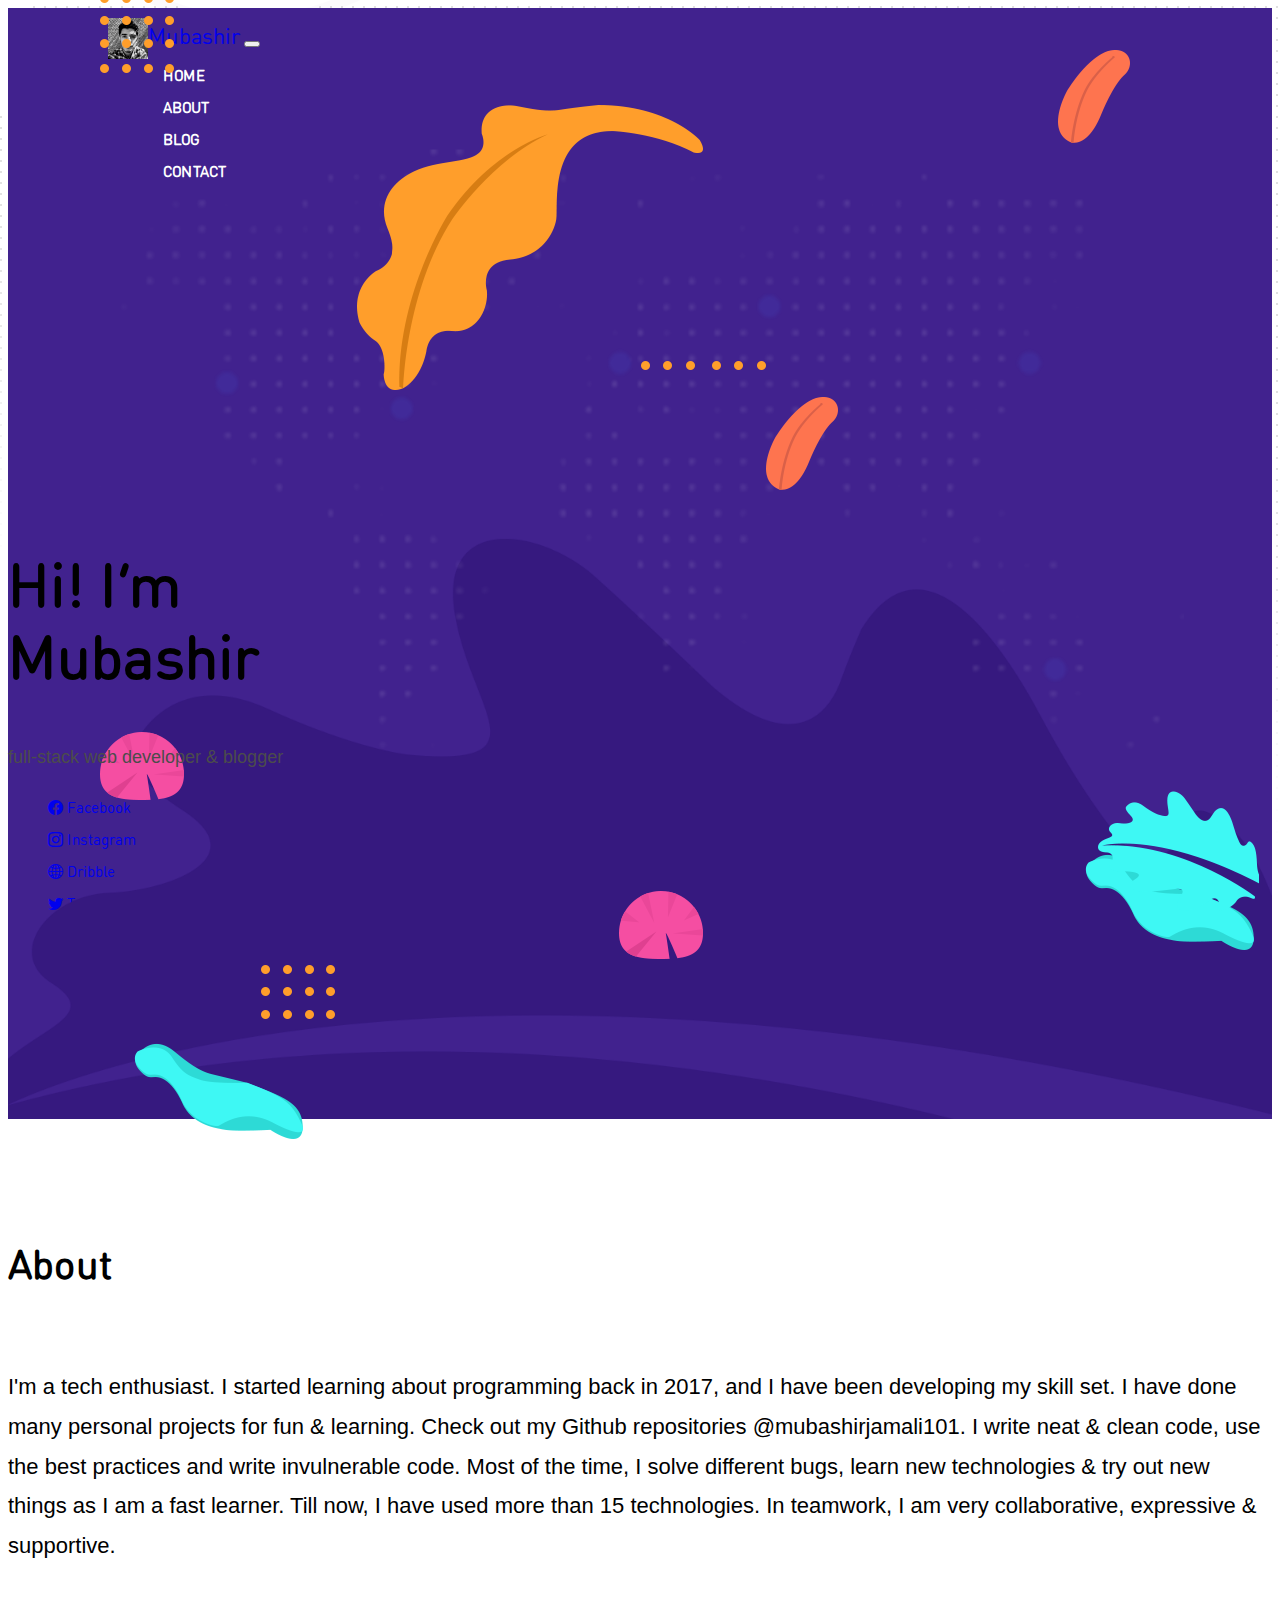
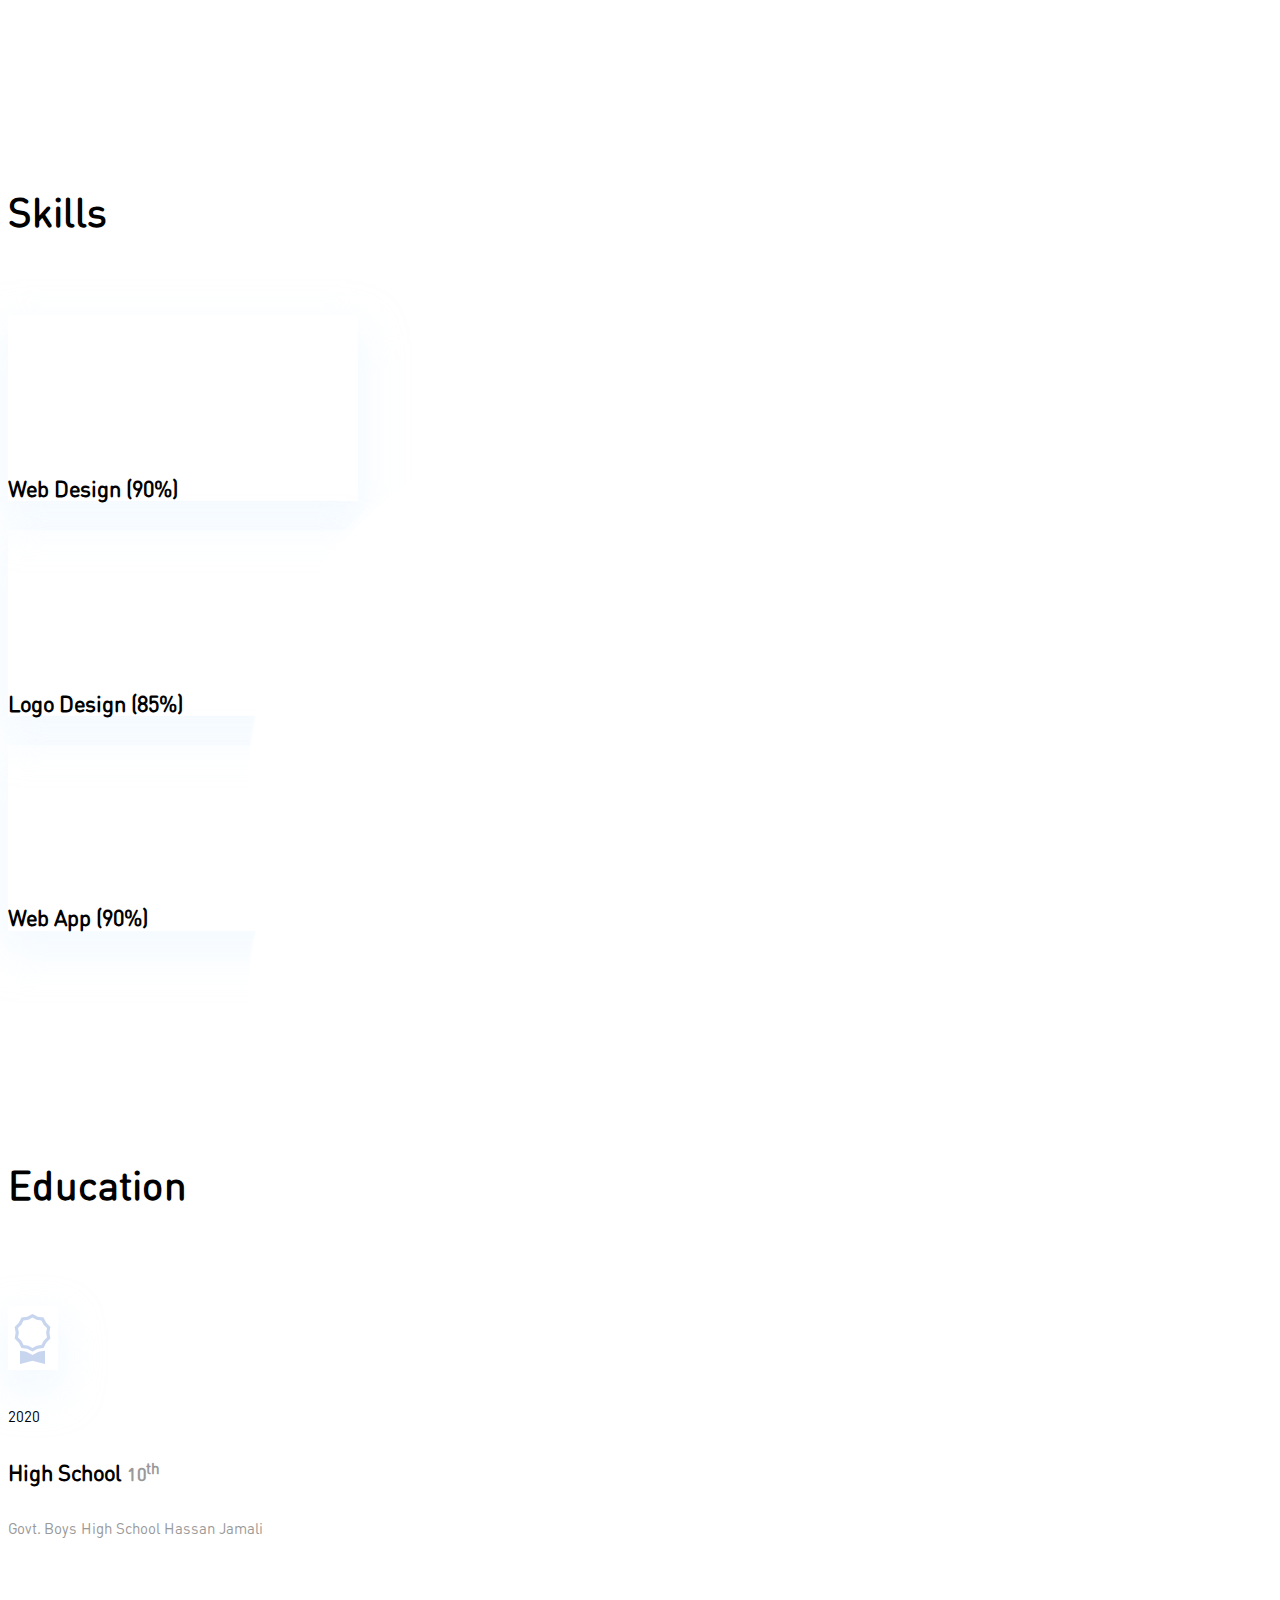
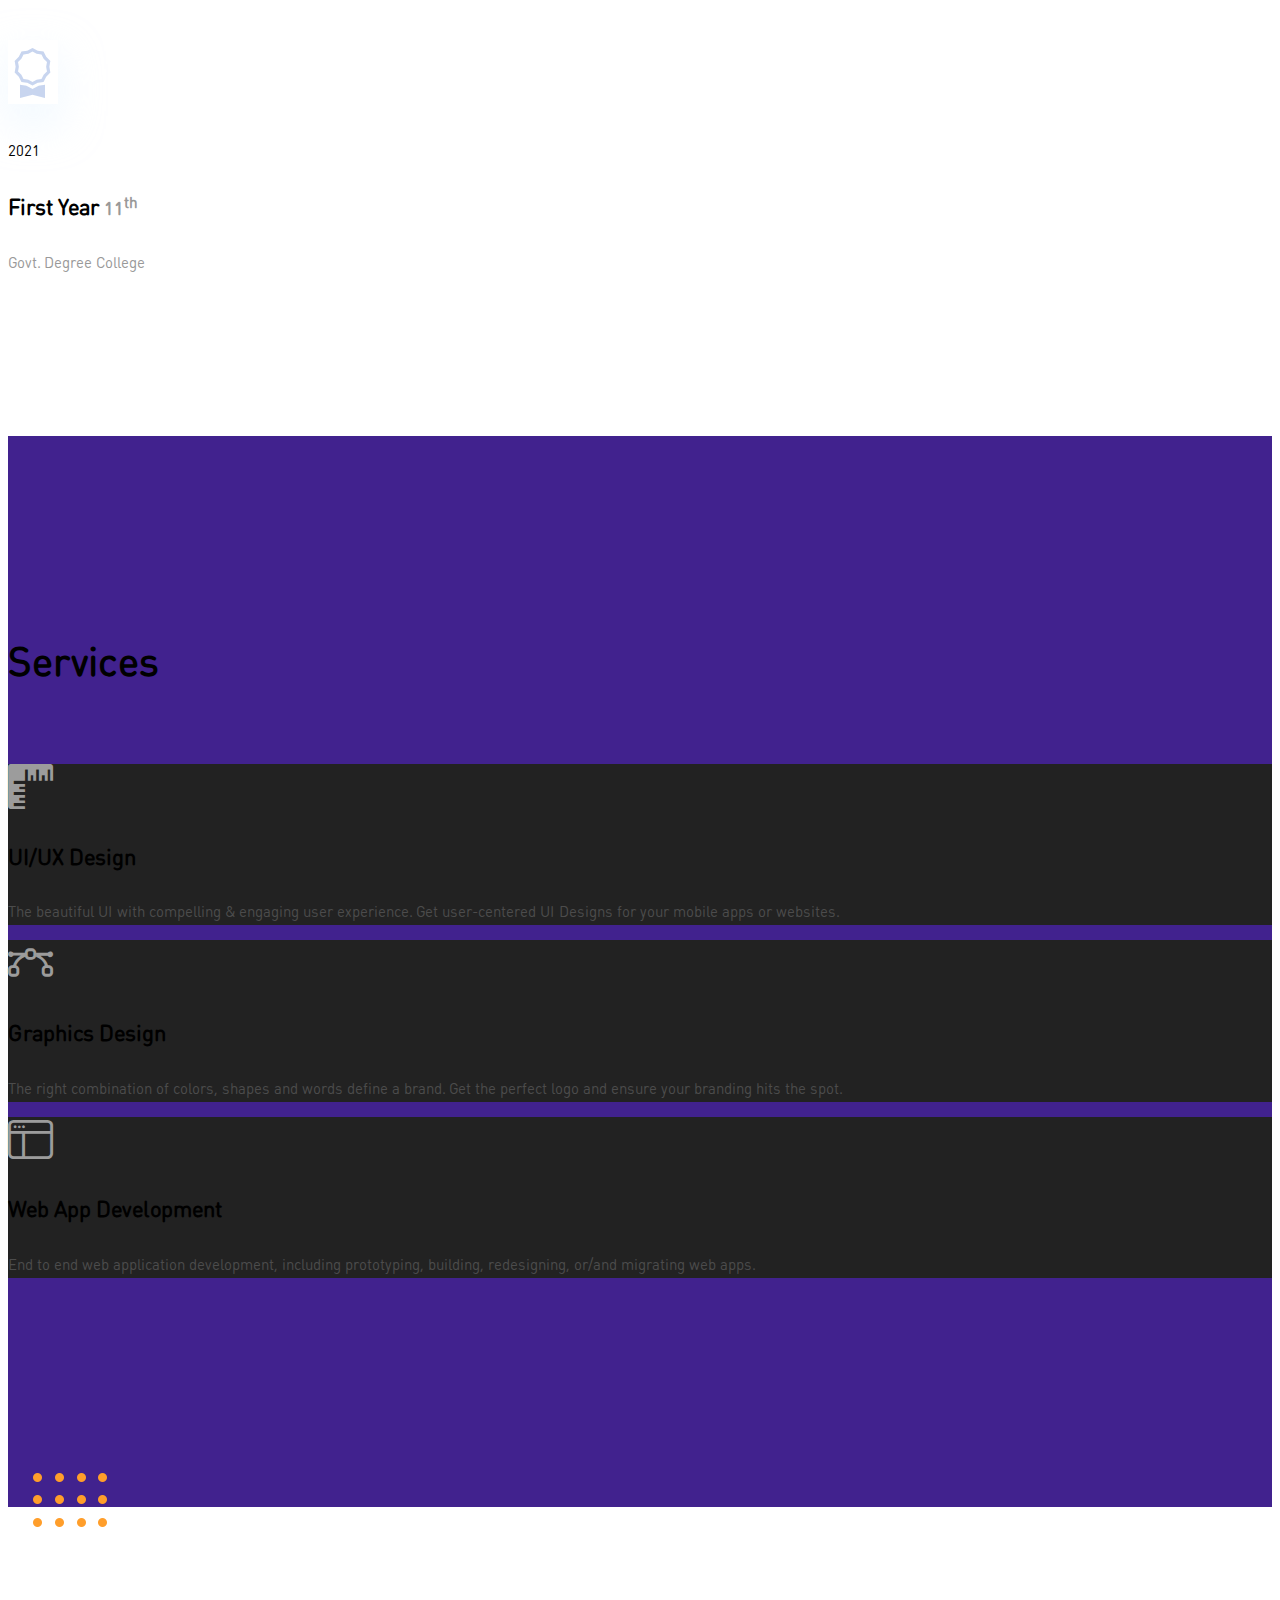
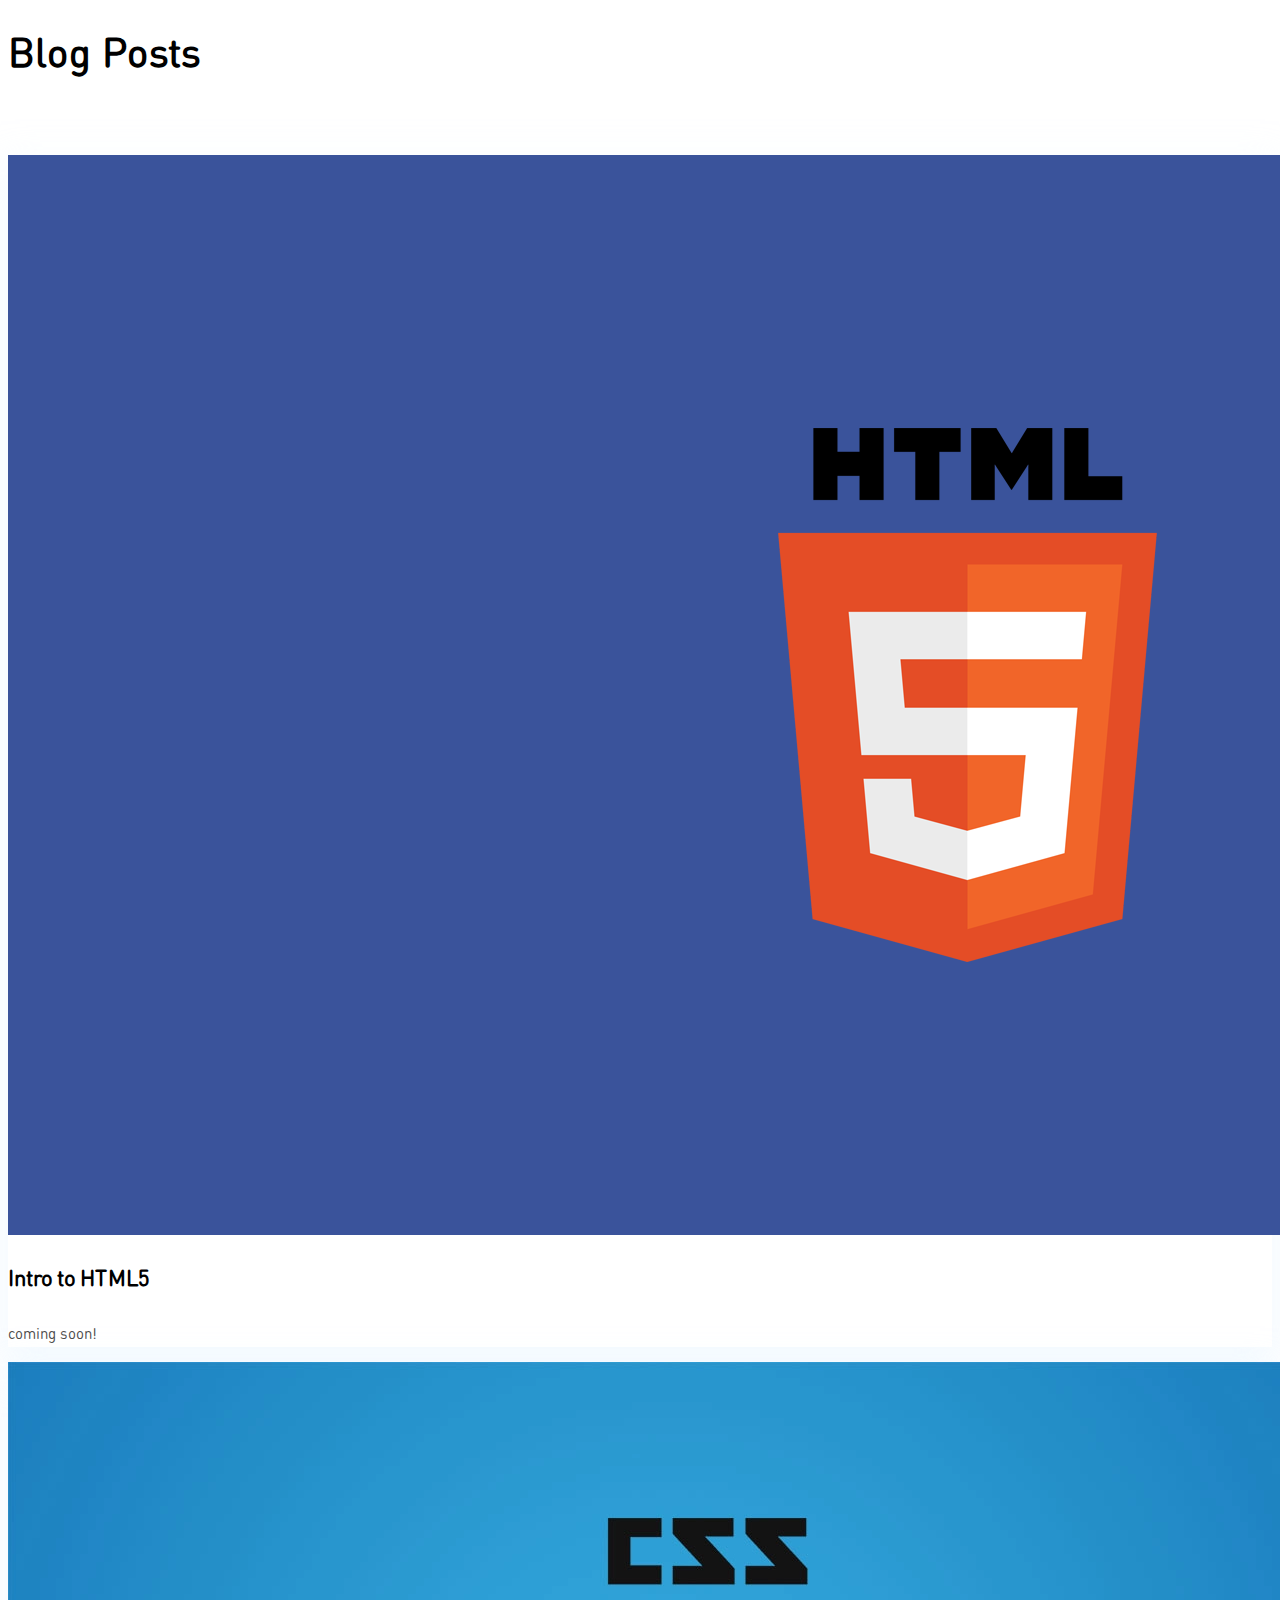
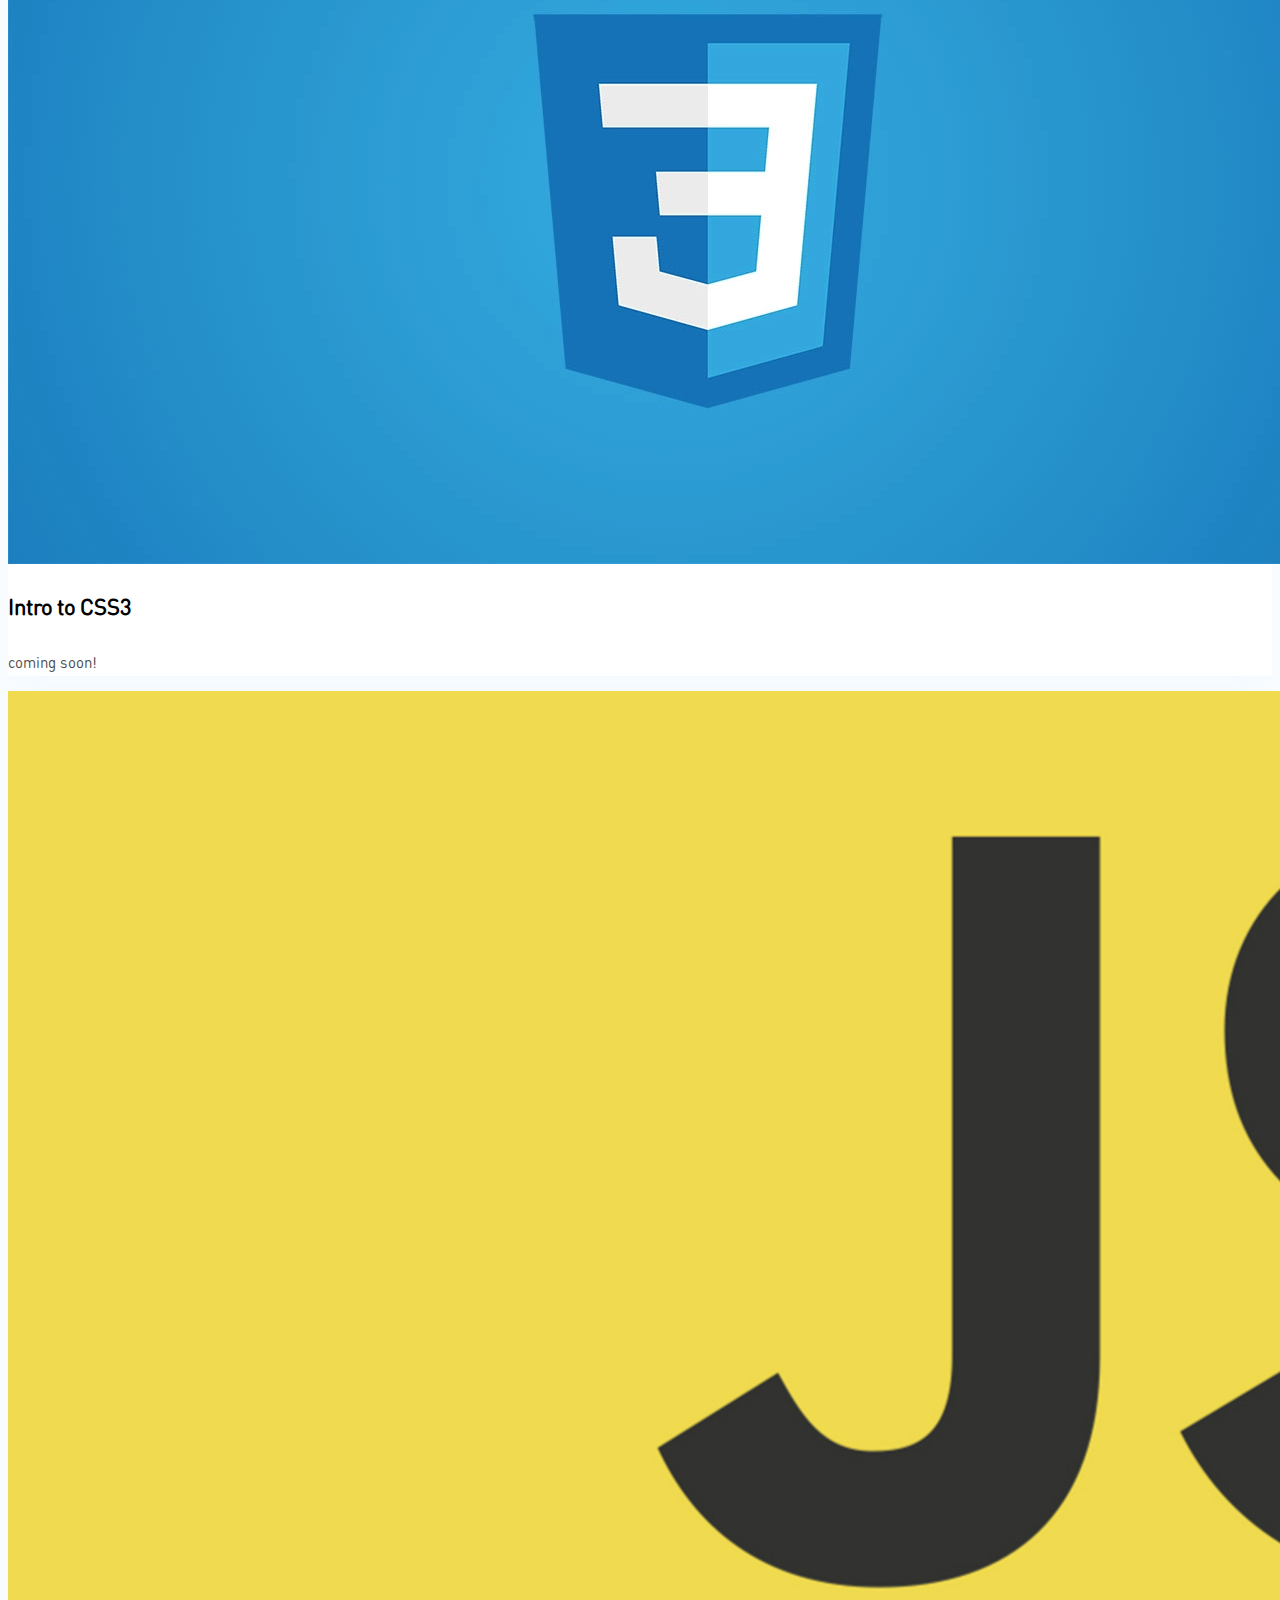
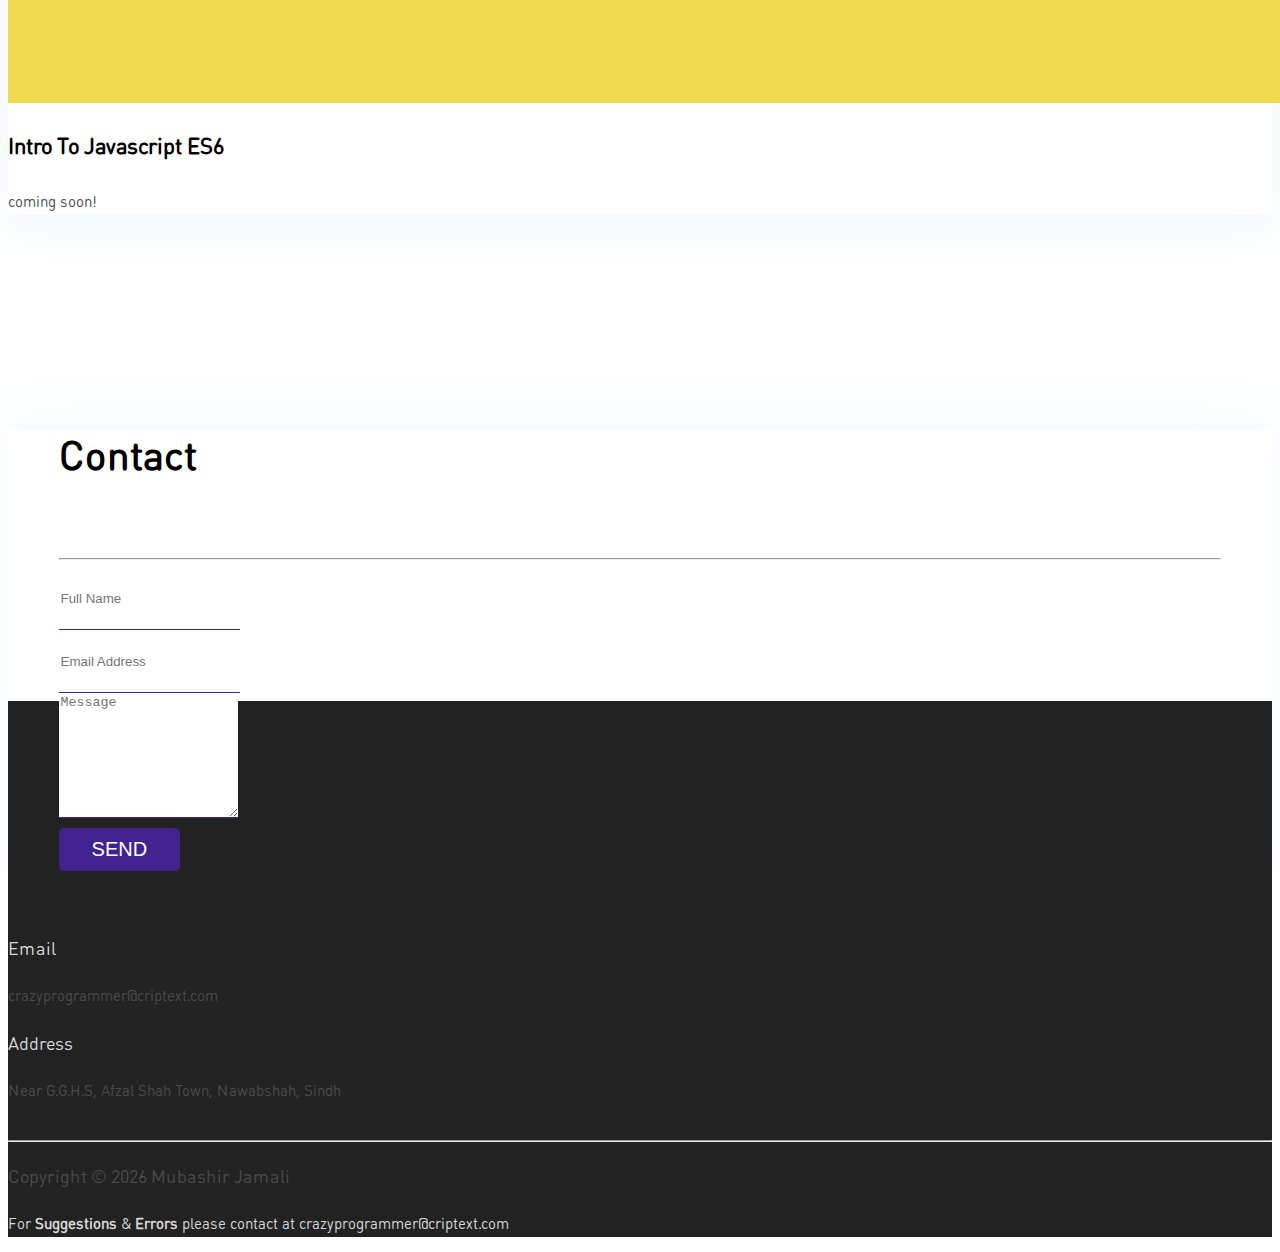
<file: index.html>
<!DOCTYPE html>
<html lang="en">

<head>
    <meta charset="utf-8" />
    <title>Mubashir | Home</title>

    <!-- mobile responsive meta -->
    <meta charset="utf-8" />
    <meta name="viewport" content="width=device-width, initial-scale=1" />
    <meta name="Description" content="
        Hi, I'm Mubashir a blogger, Full-Stack web developer and a tech enthusiast. Welcome to my website, where you can contact me, know about me or read my blogs. I write technical blogs, tutorials about web development.
        " />
    <meta name="Keywords"
        content="html, css, javascript, nodejs, expressjs, reactjs, angular, angularjs, vue, vuejs, python, tutorials, lesson, learn, beginner, tech, blogger, author, mubashir jamali, mubashir jamali official, @mubashirjamali6," />
    <meta property="og:title" content="Hi, I'm Mubashir a blogger, Full-Stack web developer and a tech enthusiast. Welcome to my website,
            where you can contact me, know about me or read my blogs. I write technical blogs, tutorials about web
            development." />
    <meta property="og:description" content="Hi, I'm Mubashir a blogger, Full-Stack web developer and a tech enthusiast. Welcome to my website,
            where you can contact me, know about me or read my blogs. I write technical blogs, tutorials about web
            development." />

    <!-- Bootstrap -->
    <link rel="stylesheet" href="https://cdn.jsdelivr.net/npm/bootstrap@4.6.0/dist/css/bootstrap.min.css"
        integrity="sha384-B0vP5xmATw1+K9KRQjQERJvTumQW0nPEzvF6L/Z6nronJ3oUOFUFpCjEUQouq2+l" crossorigin="anonymous" />
    <!-- bootstrap-icon -->
    <link rel="stylesheet" href="https://cdn.jsdelivr.net/npm/bootstrap-icons@1.4.1/font/bootstrap-icons.css" />

    <!-- Main Stylesheet -->
    <link href="./assets/css/style.css" rel="stylesheet" />

    <!--Favicon-->
    <link rel="icon" type="image/webp" href="./assets/images/pic3.min.webp" />

    <!-- Google Analytics-->
    <!-- Global site tag (gtag.js) - Google Analytics -->
    <script async src="https://www.googletagmanager.com/gtag/js?id=G-34YFVQKG5K"></script>
    <script>
        window.dataLayer = window.dataLayer || [];

        function gtag() {
            dataLayer.push(arguments);
        }
        gtag('js', new Date());

        gtag('config', 'G-34YFVQKG5K');
    </script>

    <!-- Google AdSense -->
    <script data-ad-client="ca-pub-6629027759615848" async
        src="https://pagead2.googlesyndication.com/pagead/js/adsbygoogle.js"></script>
</head>

<body id="home">
    <header class="navigation fixed-top">
        <nav class="navbar navbar-expand-lg navbar-dark">
            <a class="navbar-brand font-tertiary h4" href="index.html"><img src="./assets/images/pic3.min.webp"
                    class="rounded-circle mr-2 mb-2" alt="Myself" width="40px" />Mubashir</a>
            <button class="navbar-toggler" type="button" data-toggle="collapse" data-target="#navigation"
                aria-controls="navigation" aria-expanded="false" aria-label="Toggle navigation">
                <i class="navbar-toggler-icon"></i>
            </button>

            <div class="collapse navbar-collapse text-center" id="navigation">
                <ul class="navbar-nav ml-auto">
                    <li class="nav-item active">
                        <a class="nav-link" href="./">Home</a>
                    </li>
                    <li class="nav-item active">
                        <a class="nav-link" href="#about">About</a>
                    </li>
                    <li class="nav-item active">
                        <a class="nav-link" href="./blog.html">Blog</a>
                    </li>
                    <li class="nav-item active">
                        <a class="nav-link" href="#contact">Contact</a>
                    </li>
                </ul>
            </div>
        </nav>
    </header>

    <!-- hero area -->
    <section class="hero-area bg-primary" id="parallax">
        <div class="container" style="z-index: 1 !important; position: relative">
            <div class="row">
                <div class="col-lg-11 mx-auto mb-5">
                    <h2 class="text-white font-tertiary">
                        Hi! I’m <br />
                        Mubashir
                    </h2>
                    <p class="hero-line text-white">
                        full-stack web developer & blogger
                    </p>
                </div>
            </div>
        </div>
        <div class="layer-bg w-100">
            <img class="img-fluid" src="./assets/images/illustrations/leaf-bg.webp" alt="bg-shape" style="
                        height: 100%;
                        width: 100% !important;
                        z-index: -0.5 !important;
                        position: relative;
                    " />
        </div>
        <div class="layer" id="l2">
            <img src="./assets/images/illustrations/dots-cyan.png" alt="bg-shape" width="auto" height="auto" />
        </div>
        <div class="layer" id="l3">
            <img src="./assets/images/illustrations/leaf-orange.png" alt="bg-shape" width="auto" height="auto" />
        </div>
        <div class="layer" id="l4">
            <img src="./assets/images/illustrations/dots-orange.png" alt="bg-shape" width="auto" height="auto" />
        </div>
        <div class="layer" id="l5">
            <img src="./assets/images/illustrations/leaf-yellow.png" alt="bg-shape" width="auto" height="auto" />
        </div>
        <div class="layer" id="l6">
            <img src="./assets/images/illustrations/leaf-cyan.png" alt="bg-shape" width="auto" height="auto" />
        </div>
        <div class="layer" id="l7">
            <img src="./assets/images/illustrations/dots-group-orange.png" alt="bg-shape" width="auto" height="auto" />
        </div>
        <div class="layer" id="l8">
            <img src="./assets/images/illustrations/leaf-pink-round.png" alt="bg-shape" />
        </div>
        <div class="layer" id="l9">
            <img src="./assets/images/illustrations/leaf-cyan-2.png" alt="bg-shape" />
        </div>
        <!-- social icon -->
        <ul class="list-unstyled ml-5 mt-3 position-relative zindex-1">
            <li class="mb-3">
                <a class="text-white" href="https://www.facebook.com/mubashir.j.official/" alt="facebook"><i
                        class="bi bi-facebook" alt="facebook icon"></i>
                    Facebook
                </a>
            </li>
            <li class="mb-3">
                <a class="text-white" href="https://www.instagram.com/mubashirjamali.official/" alt="instagram"><i
                        class="bi bi-instagram" alt="instagram icon"></i>
                    Instagram
                </a>
            </li>
            <li class="mb-3">
                <a class="text-white" href="https://dribbble.com/mubashirjamali_official" alt="dribbble"><i
                        class="bi bi-globe2" alt="dribbble icon"></i>
                    Dribble
                </a>
            </li>
            <li class="mb-3">
                <a class="text-white" href="https://twitter.com/MubashirJamali6" alt="twitter"><i class="bi bi-twitter"
                        alt="twitter icon"></i>
                    Twitter
                </a>
            </li>
        </ul>
        <!-- /social icon -->
    </section>
    <!-- /hero area -->

    <!-- about -->
    <section class="section" id="about">
        <div class="container">
            <div class="row">
                <div class="col-lg-10 mx-auto text-center">
                    <div class="col-lg-12 text-center">
                        <h3 class="section-title">About</h3>
                    </div>
                    <p class="font-secondary paragraph-lg text-dark sec-about">
                        I'm a tech enthusiast. I started learning about
                        programming back in 2017, and I have been developing
                        my skill set. I have done many personal projects for
                        fun & learning. Check out my Github repositories
                        @mubashirjamali101. I write neat & clean code, use
                        the best practices and write invulnerable code. Most
                        of the time, I solve different bugs, learn new
                        technologies & try out new things as I am a fast
                        learner. Till now, I have used more than 15
                        technologies. In teamwork, I am very collaborative,
                        expressive & supportive.
                    </p>
                    <!-- <a href="about.html" class="btn btn-transparent">know more</a> -->
                </div>
            </div>
        </div>
    </section>
    <!-- /about -->

    <!-- skills -->
    <section class="section">
        <div class="container">
            <div class="row">
                <div class="col-lg-12 text-center">
                    <h3 class="section-title">Skills</h3>
                </div>
                <div class="col-lg-3 col-sm-6 mb-4 mb-lg-0 mx-auto" style="max-width: 350px">
                    <div class="card shadow text-center">
                        <div class="position-relative rounded-top progress-wrapper" data-color="#fdb157">
                            <div class="wave" data-progress="90%"></div>
                        </div>
                        <div class="card-footer bg-white">
                            <h4 class="card-title">Web Design (90%)</h4>
                        </div>
                    </div>
                </div>
                <div class="col-lg-3 col-sm-6 mb-4 mb-lg-0 mx-auto" style="max-width: 350px">
                    <div class="card shadow text-center">
                        <div class="position-relative rounded-top progress-wrapper" data-color="#9473e6">
                            <div class="wave" data-progress="85%"></div>
                        </div>
                        <div class="card-footer bg-white">
                            <h4 class="card-title">Logo Design (85%)</h4>
                        </div>
                    </div>
                </div>
                <!-- <div class="col-lg-3 col-sm-6 mb-4 mb-lg-0 mx-auto" style="max-width: 400px;">
                        <div class="card shadow text-center">
                            <div
                                class="position-relative rounded-top progress-wrapper"
                                data-color="#bdecf6"
                            >
                                <div class="wave" data-progress="80%"></div>
                            </div>
                            <div class="card-footer bg-white">
                                <h4 class="card-title">VFX Editing (80%)</h4>
                            </div>
                        </div>
                    </div> -->
                <div class="col-lg-3 col-sm-6 mb-4 mb-lg-0 mx-auto" style="max-width: 350px">
                    <div class="card shadow text-center">
                        <div class="position-relative rounded-top progress-wrapper" data-color="#ffbcaa">
                            <div class="wave" data-progress="90%"></div>
                        </div>
                        <div class="card-footer bg-white">
                            <h4 class="card-title">Web App (90%)</h4>
                        </div>
                    </div>
                </div>
            </div>
        </div>
    </section>
    <!-- /skills -->

    <!-- education -->
    <section class="section position-relative">
        <div class="container">
            <div class="row">
                <div class="col-lg-12 text-center">
                    <h3 class="section-title">Education</h3>
                </div>
                <div class="col-lg-6 col-md-6 mb-80">
                    <div class="d-flex">
                        <div class="mr-lg-5 mr-3">
                            <i class="bi bi-award icon icon-light icon-bg bg-white shadow rounded-circle d-block"
                                style="font-size: 50px !important"></i>
                        </div>
                        <div>
                            <p class="text-dark mb-1">2020</p>
                            <h4>
                                High School
                                <small class="text-light">10<sup>th</sup></small>
                            </h4>
                            <p class="mb-0 text-light">
                                Govt. Boys High School Hassan Jamali
                            </p>
                        </div>
                    </div>
                </div>
                <div class="col-lg-6 col-md-6 mb-80">
                    <div class="d-flex">
                        <div class="mr-lg-5 mr-3">
                            <i class="bi bi-award icon icon-light icon-bg bg-white shadow rounded-circle d-block"
                                style="font-size: 50px !important"></i>
                        </div>
                        <div>
                            <p class="text-dark mb-1">2021</p>
                            <h4>
                                First Year
                                <small class="text-light">11<sup>th</sup></small>
                            </h4>
                            <p class="mb-0 text-light">
                                Govt. Degree College
                            </p>
                        </div>
                    </div>
                </div>
            </div>
        </div>
        <!-- bg image -->
        <img class="img-fluid edu-bg-image w-100" src="./assets/images/backgrounds/education-bg.webp" alt="bg-image" />
    </section>
    <!-- /education -->

    <!-- services were here -->

    <!-- About -->
    <section class="section bg-primary position-relative testimonial-bg-shapes">
        <div class="container">
            <div class="row">
                <!-- services -->
                <section class="section">
                    <div class="container">
                        <div class="row">
                            <div class="col-12 text-center">
                                <h3 class="section-title text-white">
                                    Services
                                </h3>
                            </div>
                            <div class="col-md-4 mb-4 mb-md-0">
                                <div class="card bg-dark">
                                    <div class="card-body text-center px-4 py-5">
                                        <i class="bi bi-rulers icon mb-5 d-inline-block text-white"></i>
                                        <h4 class="mb-4 text-white">
                                            UI/UX Design
                                        </h4>
                                        <p class="text-white">
                                            The beautiful UI with compelling
                                            & engaging user experience. Get
                                            user-centered UI Designs for
                                            your mobile apps or websites.
                                        </p>
                                    </div>
                                </div>
                            </div>
                            <div class="col-md-4 mb-4 mb-md-0">
                                <div class="card bg-dark">
                                    <div class="card-body text-center px-4 py-5">
                                        <i class="bi bi-bezier icon mb-5 d-inline-block text-white"></i>
                                        <h4 class="mb-4 text-white">
                                            Graphics Design
                                        </h4>
                                        <p class="text-white">
                                            The right combination of colors,
                                            shapes and words define a brand.
                                            Get the perfect logo and ensure
                                            your branding hits the spot.
                                        </p>
                                    </div>
                                </div>
                            </div>
                            <div class="col-md-4 mb-4 mb-md-0">
                                <div class="card bg-dark">
                                    <div class="card-body text-center px-4 py-5">
                                        <i class="bi bi-window-sidebar icon mb-5 d-inline-block text-white"></i>
                                        <h4 class="mb-4 text-white">
                                            Web App Development
                                        </h4>
                                        <p class="text-white">
                                            End to end web application
                                            development, including
                                            prototyping, building,
                                            redesigning, or/and migrating
                                            web apps.
                                        </p>
                                    </div>
                                </div>
                            </div>
                        </div>
                    </div>
                </section>
                <!-- /services -->
            </div>
        </div>
        <!-- bg shapes -->
        <img src="./assets/images/backgrounds/map.png" alt="map" class="img-fluid bg-map" />
        <img src="./assets/images/illustrations/dots-group-v.png" alt="bg-shape" class="img-fluid bg-shape-1" />
        <img src="./assets/images/illustrations/leaf-orange.png" alt="bg-shape" class="img-fluid bg-shape-2" />
        <img src="./assets/images/illustrations/dots-group-sm.png" alt="bg-shape" class="img-fluid bg-shape-3" />
        <img src="./assets/images/illustrations/leaf-pink-round.png" alt="bg-shape" class="img-fluid bg-shape-4" />
        <img src="./assets/images/illustrations/leaf-cyan.png" alt="bg-shape" class="img-fluid bg-shape-5" />
    </section>
    <!-- /about -->

    <!-- blog -->
    <section class="section" id="blog">
        <div class="container">
            <div class="row">
                <div class="col-12 text-center">
                    <h3 class="section-title">Blog Posts</h3>
                </div>
                <div class="col-lg-4 col-sm-6 mb-4 mb-lg-0 mx-auto">
                    <article class="card shadow">
                        <img class="rounded card-img-top" src="./assets/images/blog/thumbnail/html5.webp"
                            alt="post-thumb" />
                        <div class="card-body">
                            <h4 class="card-title">
                                <a class="text-dark" href="#coming_soon">Intro to HTML5</a>
                            </h4>
                            <p class="cars-text">coming soon!</p>
                            <!-- <a
                                    href="blog-single.html"
                                    class="btn btn-xs btn-primary"
                                    >Read More</a
                                > -->
                        </div>
                    </article>
                </div>
                <div class="col-lg-4 col-sm-6 mb-4 mb-lg-0 mx-auto">
                    <article class="card shadow">
                        <img class="rounded card-img-top" src="./assets/images/blog/thumbnail/css3.webp"
                            alt="post-thumb" />
                        <div class="card-body">
                            <h4 class="card-title">
                                <a class="text-dark" href="#coming_soon">
                                    Intro to CSS3</a>
                            </h4>
                            <p class="cars-text">coming soon!</p>
                            <!-- <a
                                    href="blog-single.html"
                                    class="btn btn-xs btn-primary"
                                    >Read More</a
                                > -->
                        </div>
                    </article>
                </div>
                <div class="col-lg-4 col-sm-6 mb-4 mb-lg-0 mx-auto">
                    <article class="card shadow">
                        <img class="rounded card-img-top" src="./assets/images/blog/thumbnail/javascript.webp"
                            alt="post-thumb" />
                        <div class="card-body">
                            <h4 class="card-title">
                                <a class="text-dark" href="#coming_soon">Intro To Javascript ES6</a>
                            </h4>
                            <p class="cars-text">coming soon!</p>
                            <!-- <a
                                    href="blog-single.html"
                                    class="btn btn-xs btn-primary"
                                    >Read More</a
                                > -->
                        </div>
                    </article>
                </div>
            </div>
        </div>
    </section>
    <!-- /blog -->

    <!-- contact -->
    <section class="section section-on-footer" data-background="./assets/images/backgrounds/bg-dots.png" id="contact">
        <div class="container">
            <div class="row">
                <div class="col-lg-8 mx-auto p-0">
                    <div class="bg-white rounded text-center p-4 shadow-down" style="
                                padding-right: 4% !important;
                                padding-left: 4% !important;
                            ">
                        <div class="col-12 text-center">
                            <h3 class="section-title mb-3">Contact</h3>
                            <hr class="mt-0 mb-5" />
                        </div>
                        <form class="gform row" style="display: block" method="POST"
                            data-email="mubashirjamali09@gmail.com"
                            action="https://script.google.com/macros/s/AKfycbznTjtLeDA8Jo3rFMTxgJ3k3Se4ln3QMJRZsIIMhelURUzOWkw/exec"
                            id="form">
                            <div class="col-md-6">
                                <input type="text" id="name" name="name" placeholder="Full Name"
                                    class="form-control border-bottom bg-light line-primary pl-3 mb-4" />
                            </div>
                            <div class="col-md-6">
                                <input type="email" id="email" name="email" placeholder="Email Address"
                                    class="form-control border-bottom bg-light line-primary pl-3 mb-4" />
                            </div>
                            <div class="col-12">
                                <textarea name="message" id="message"
                                    class="form-control border-bottom bg-light line-primary p-3 mb-4"
                                    placeholder="Message"></textarea>
                            </div>
                            <div class="col-lg-12 col-12 mx-auto">
                                <button class="btn btn-primary" type="submit">
                                    SEND
                                </button>
                            </div>
                            <span class="email-invalid" style="display: none">
                                Must be a valid email address</span>
                        </form>
                        <div style="display: none" id="success-msg">
                            <div class="col-12 mt-5">
                                <p class="text-dark h5 text-center">
                                    Message Sent!
                                </p>
                            </div>
                        </div>
                    </div>
                </div>
            </div>
        </div>
    </section>
    <!-- /contact -->

    <!-- footer -->
    <footer class="bg-dark footer-section">
        <div class="section" style="padding-top: 1%; padding-bottom: 1%">
            <div class="container">
                <div class="row">
                    <div class="col-md-6">
                        <p class="text-dark-light h5">Email</p>
                        <p class="text-white fw-lighter">
                            crazyprogrammer@criptext.com
                        </p>
                    </div>
                    <div class="col-md-6">
                        <p class="text-dark-light h5">Address</p>
                        <p class="text-white fw-lighter">
                            Near G.G.H.S, Afzal Shah Town, Nawabshah, Sindh
                        </p>
                    </div>
                </div>
            </div>
        </div>
        <hr>
        <div class="text-center pt-5 pb-3">
            <p class="mb-0 text-white h5">
                Copyright ©
                <span id="year" class="text-white"></span>
                Mubashir Jamali
            </p>
            <p class="text-dark-light fw-light">
                For <strong class="text-white">Suggestions </strong> &
                <strong class="text-white">Errors</strong> please contact at
                crazyprogrammer@criptext.com
            </p>
        </div>
    </footer>
    <!-- /footer -->

    <!-- jQuery -->
    <script src="https://code.jquery.com/jquery-3.5.1.slim.min.js"
        integrity="sha384-DfXdz2htPH0lsSSs5nCTpuj/zy4C+OGpamoFVy38MVBnE+IbbVYUew+OrCXaRkfj" crossorigin="anonymous">
    </script>
    <!-- Bootstrap JS -->
    <script src="https://cdn.jsdelivr.net/npm/bootstrap@4.6.0/dist/js/bootstrap.min.js"
        integrity="sha384-+YQ4JLhjyBLPDQt//I+STsc9iw4uQqACwlvpslubQzn4u2UU2UFM80nGisd026JF" crossorigin="anonymous">
    </script>
    <!-- form scripts -->
    <script src="./assets/js/form.js"></script>

    <!-- Main Script -->
    <script src="./assets/js/script.js"></script>
    <script>
        var CurrentYear = new Date().getFullYear();
        var yearLabel = (document.getElementById(
            "year"
        ).innerText = CurrentYear);
    </script>
</body>

</html>
</file>
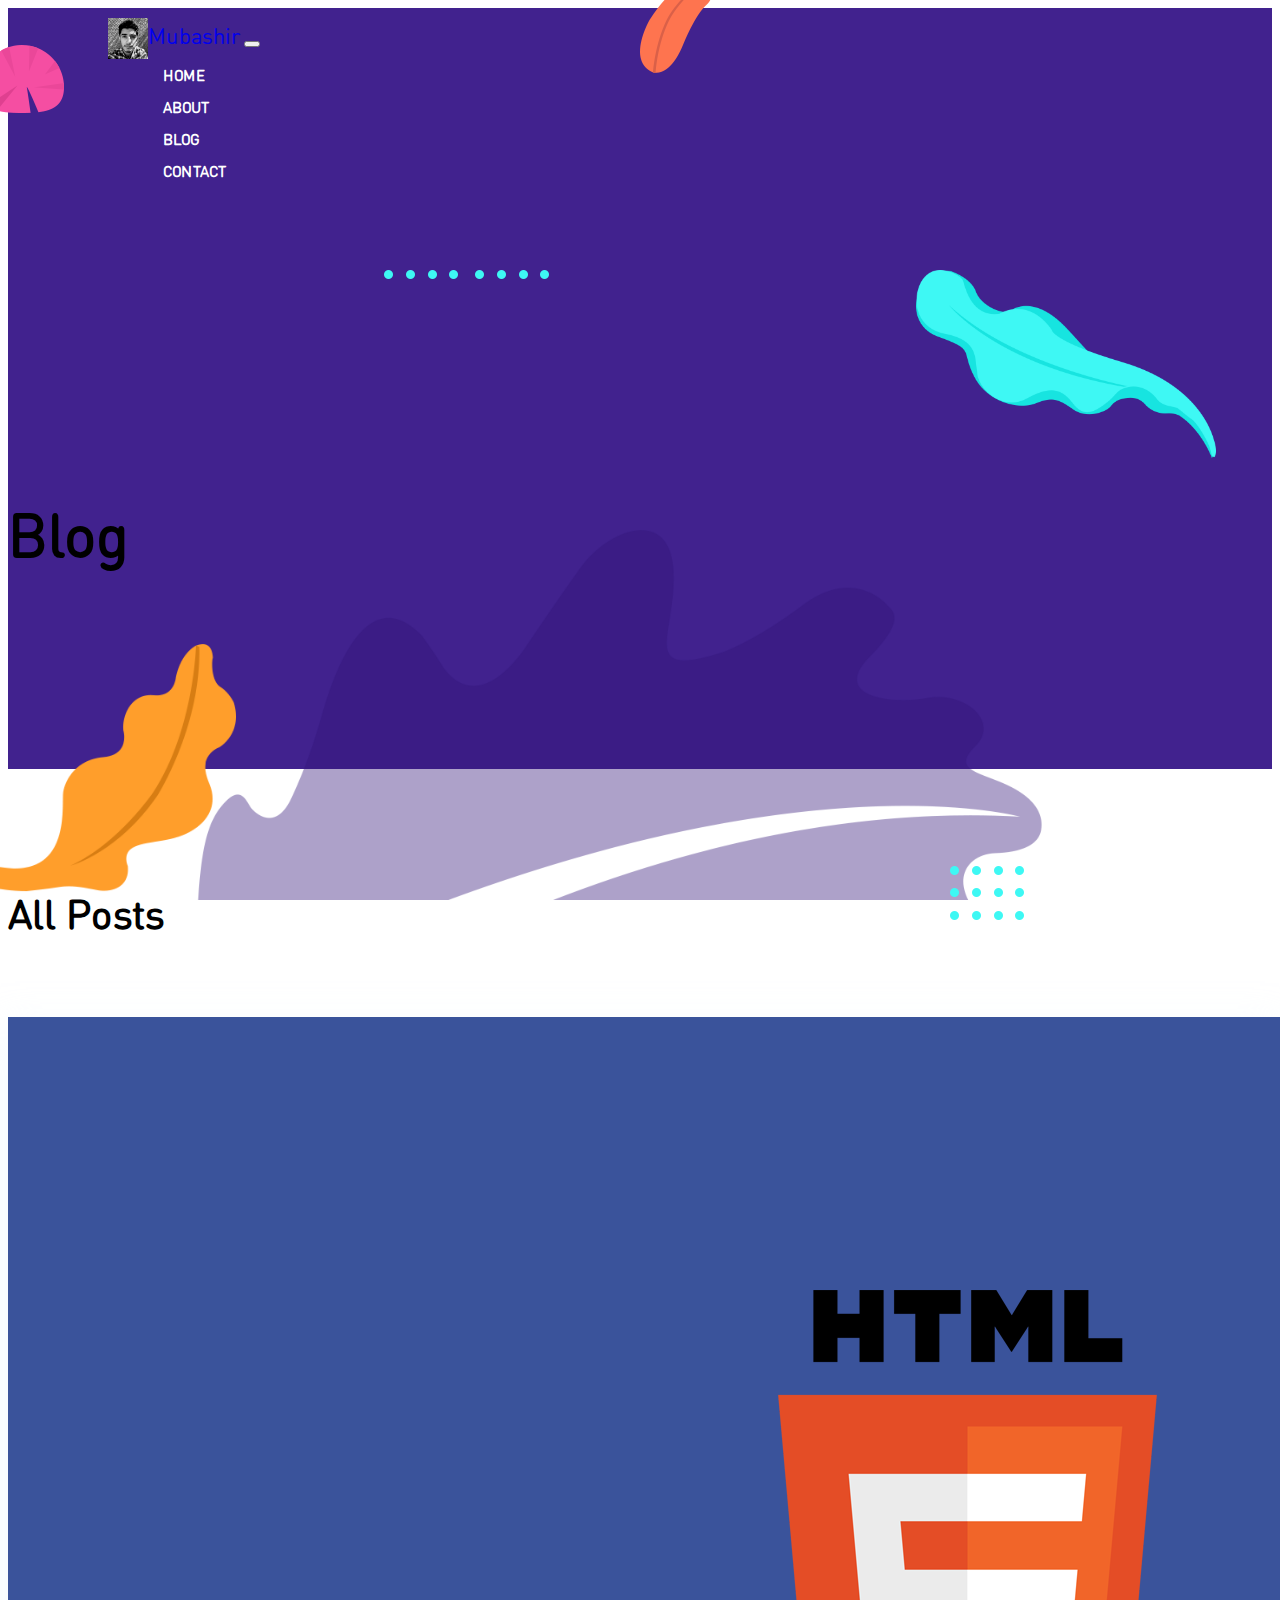
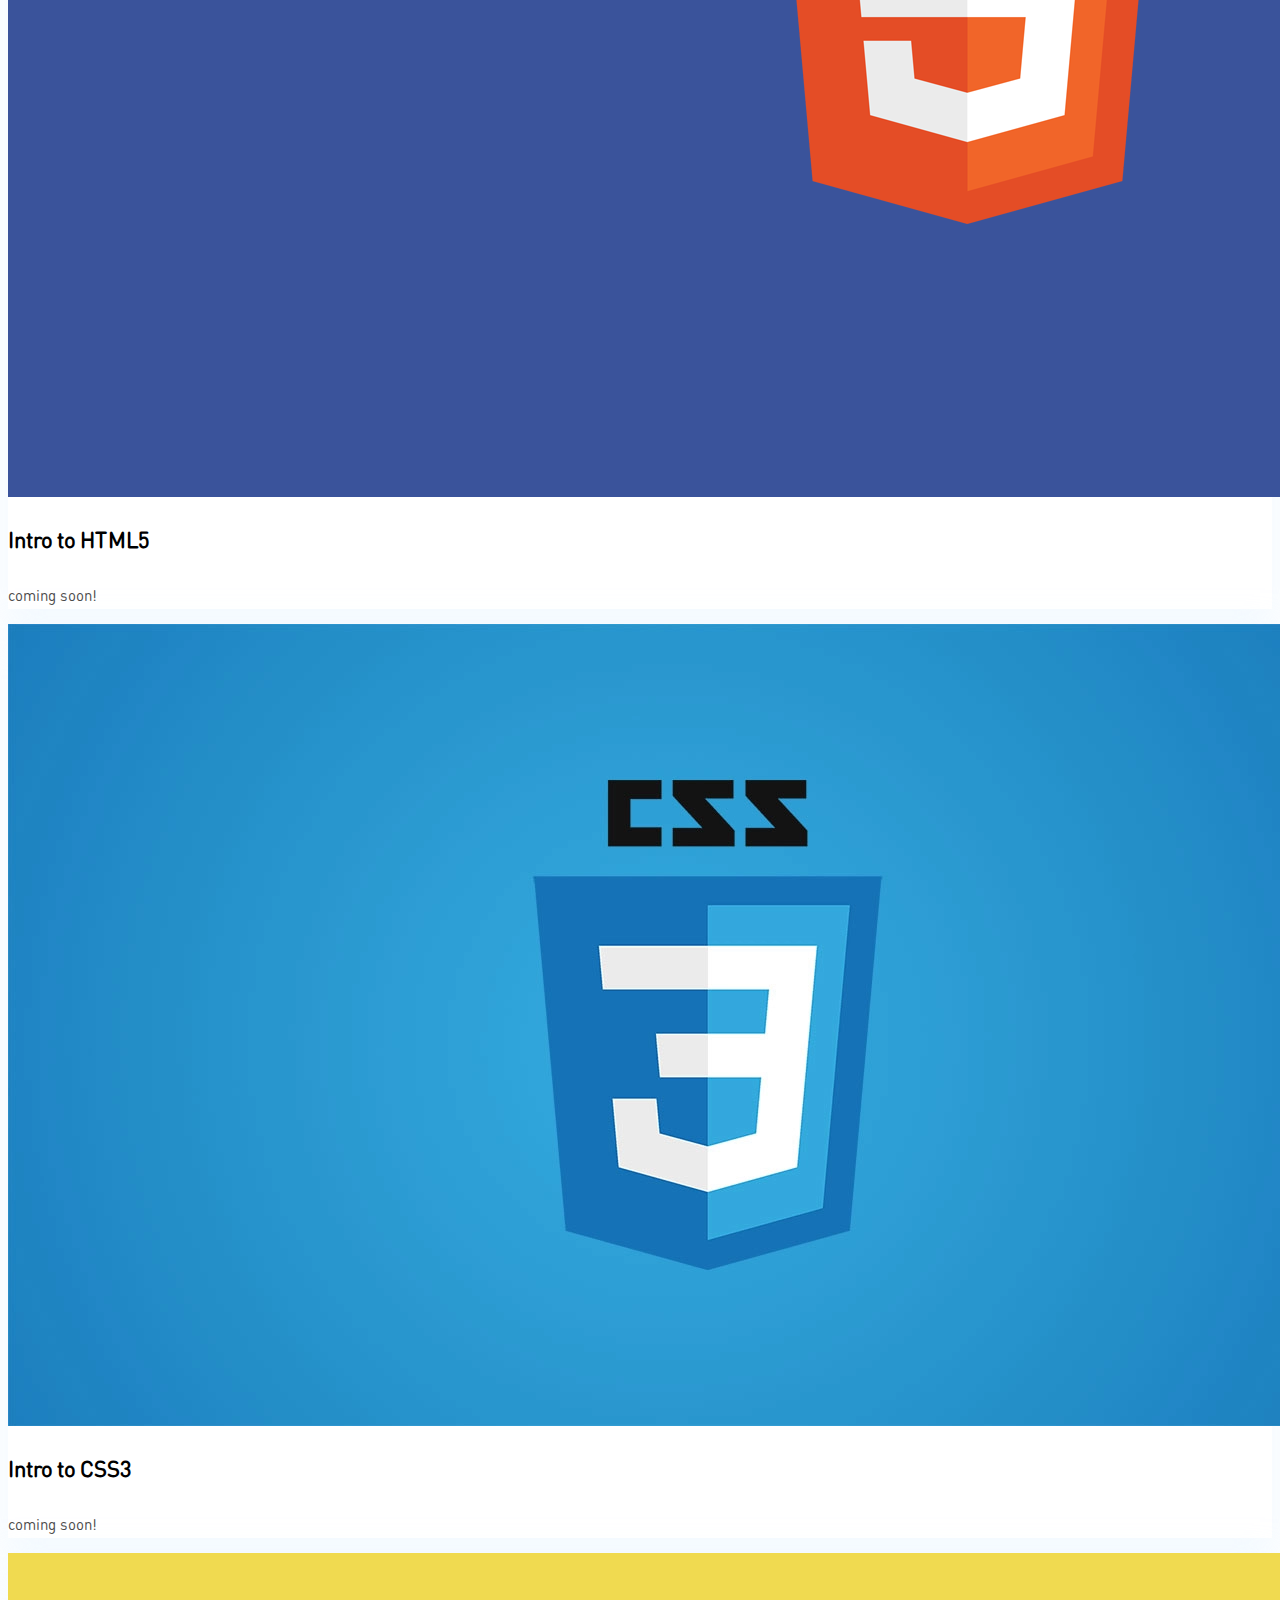
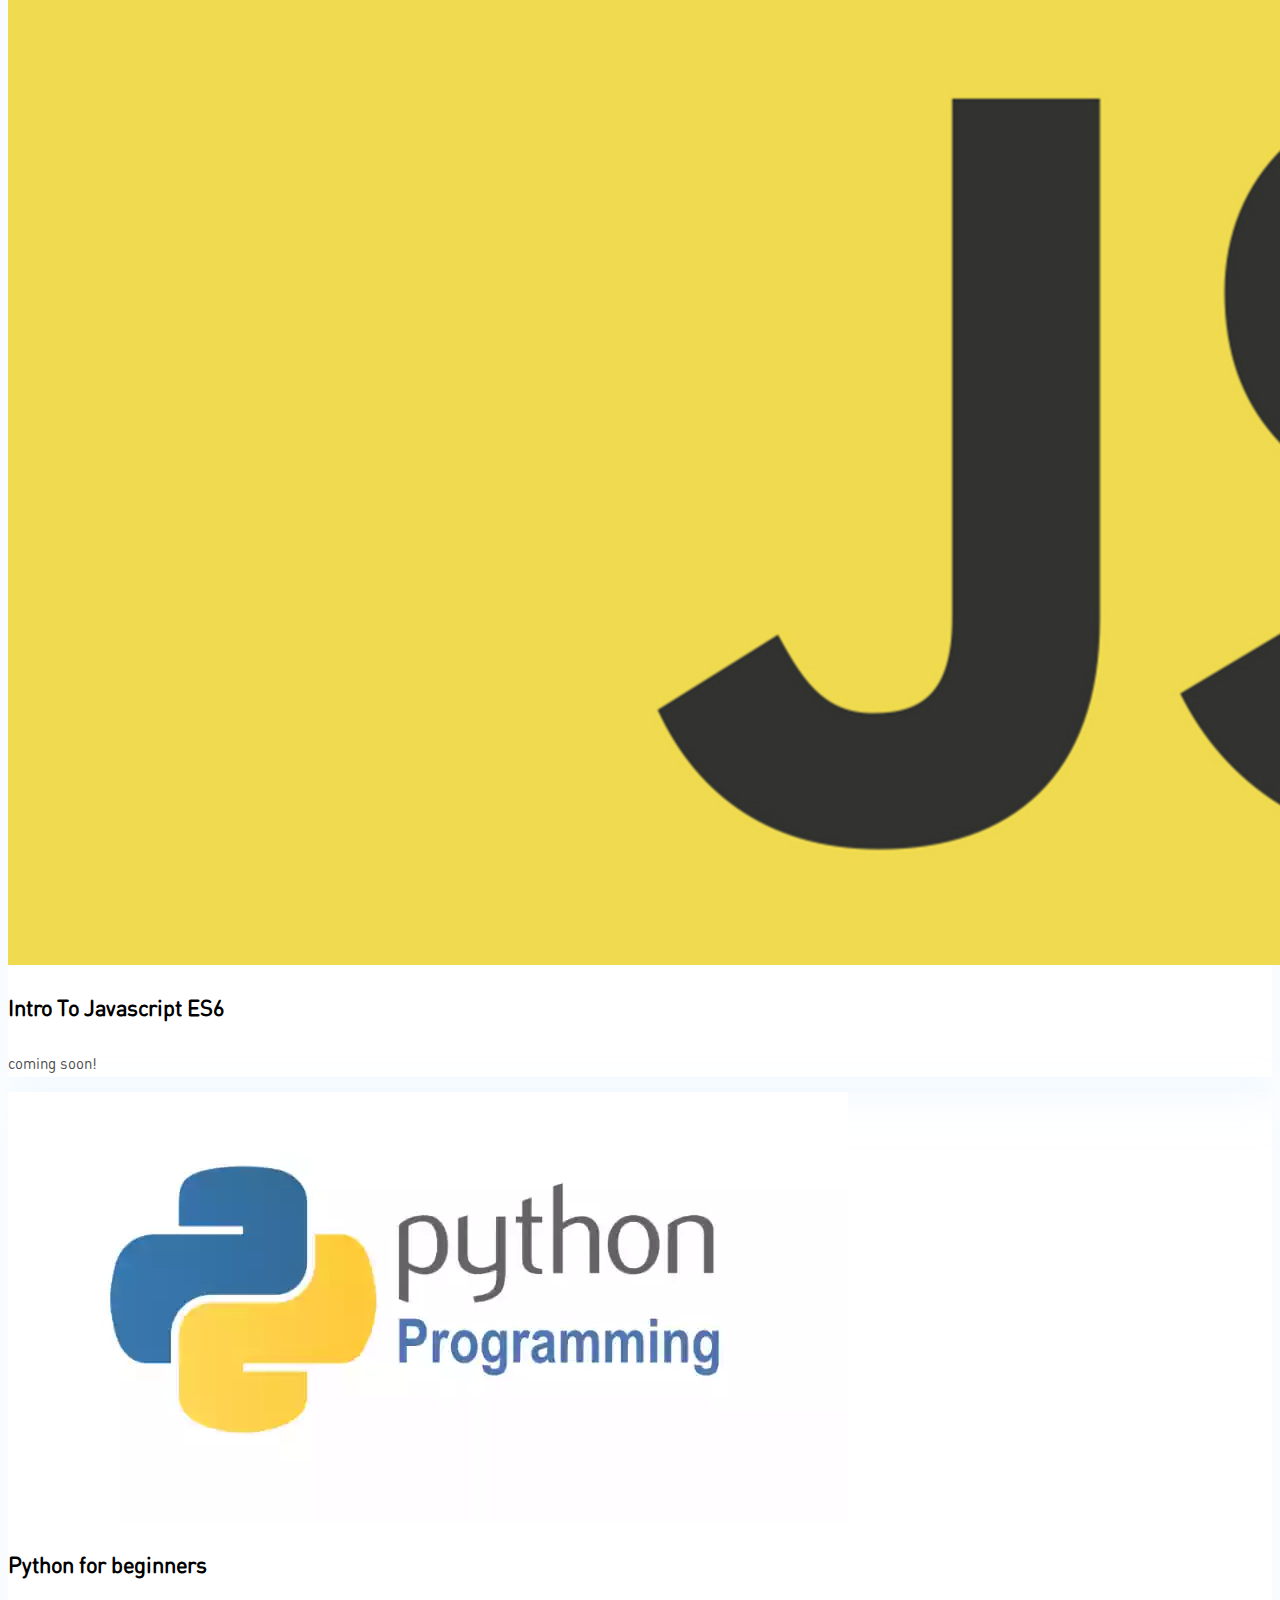
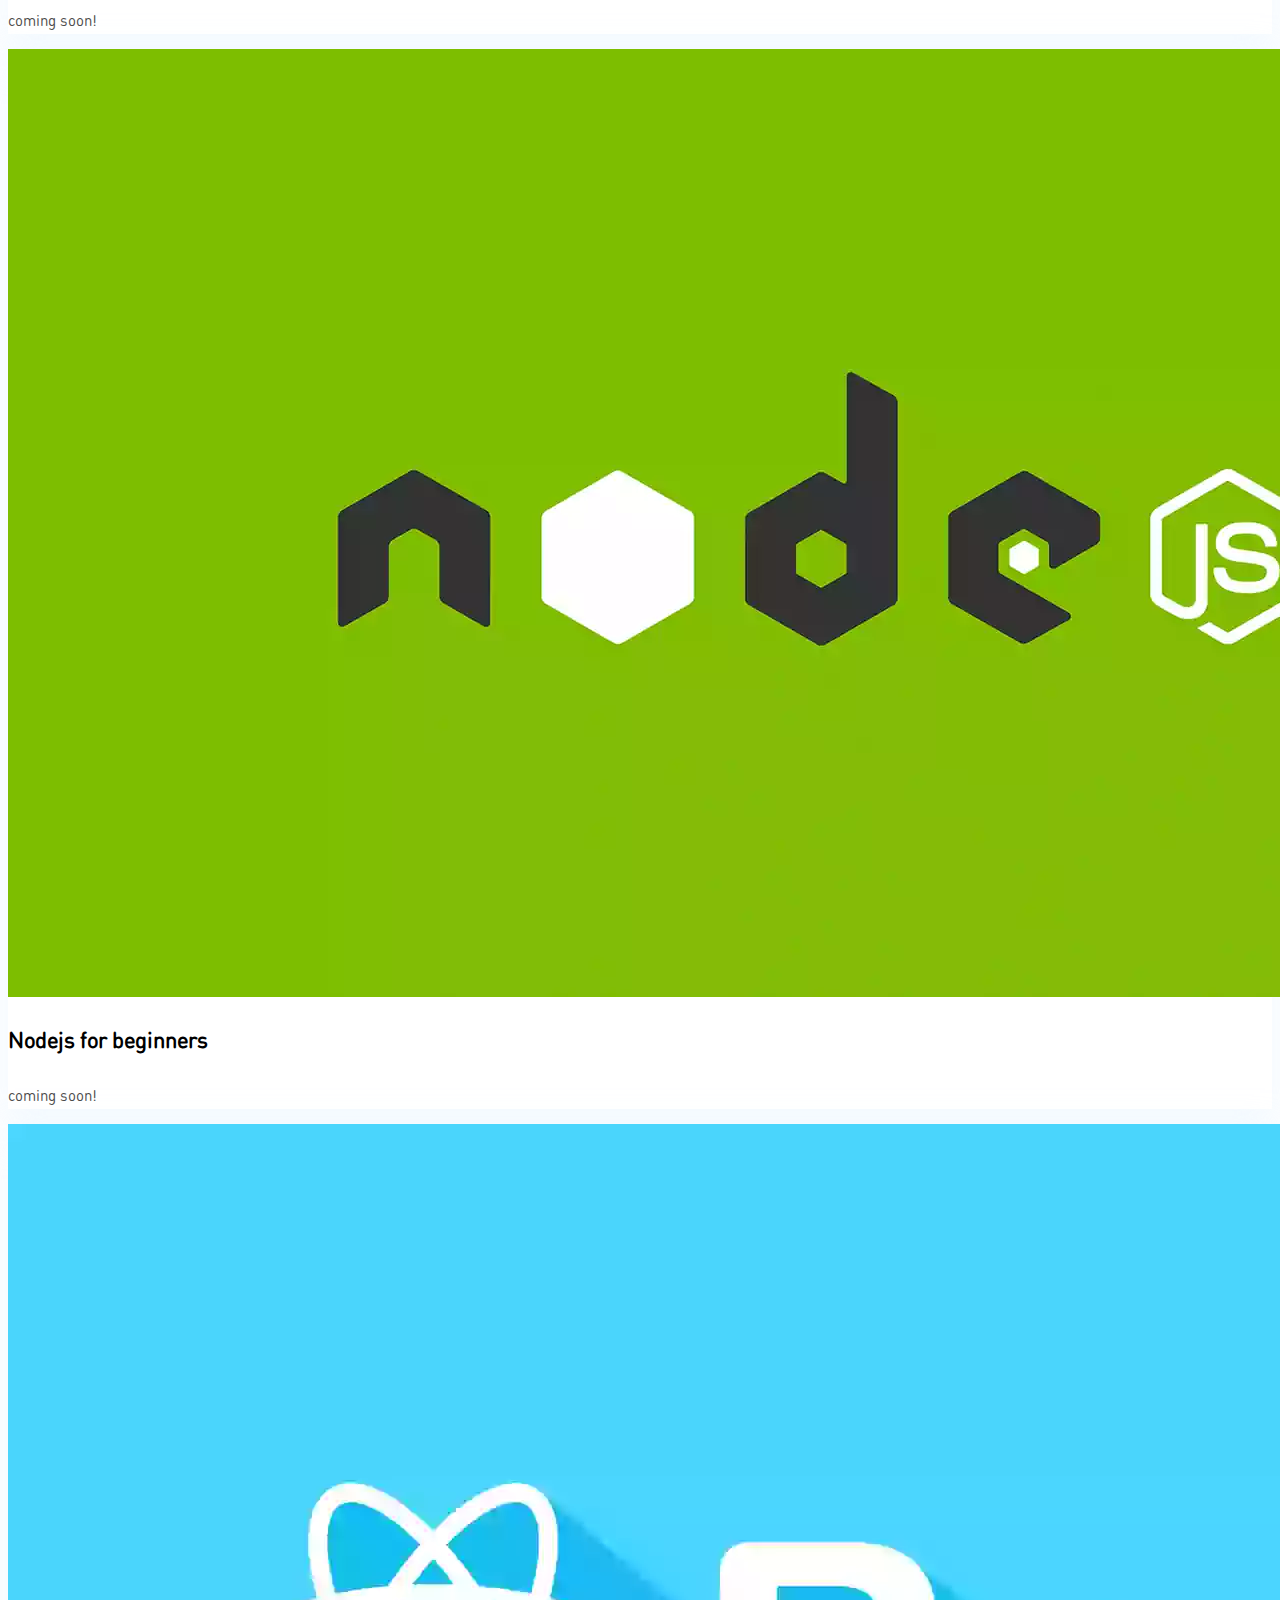
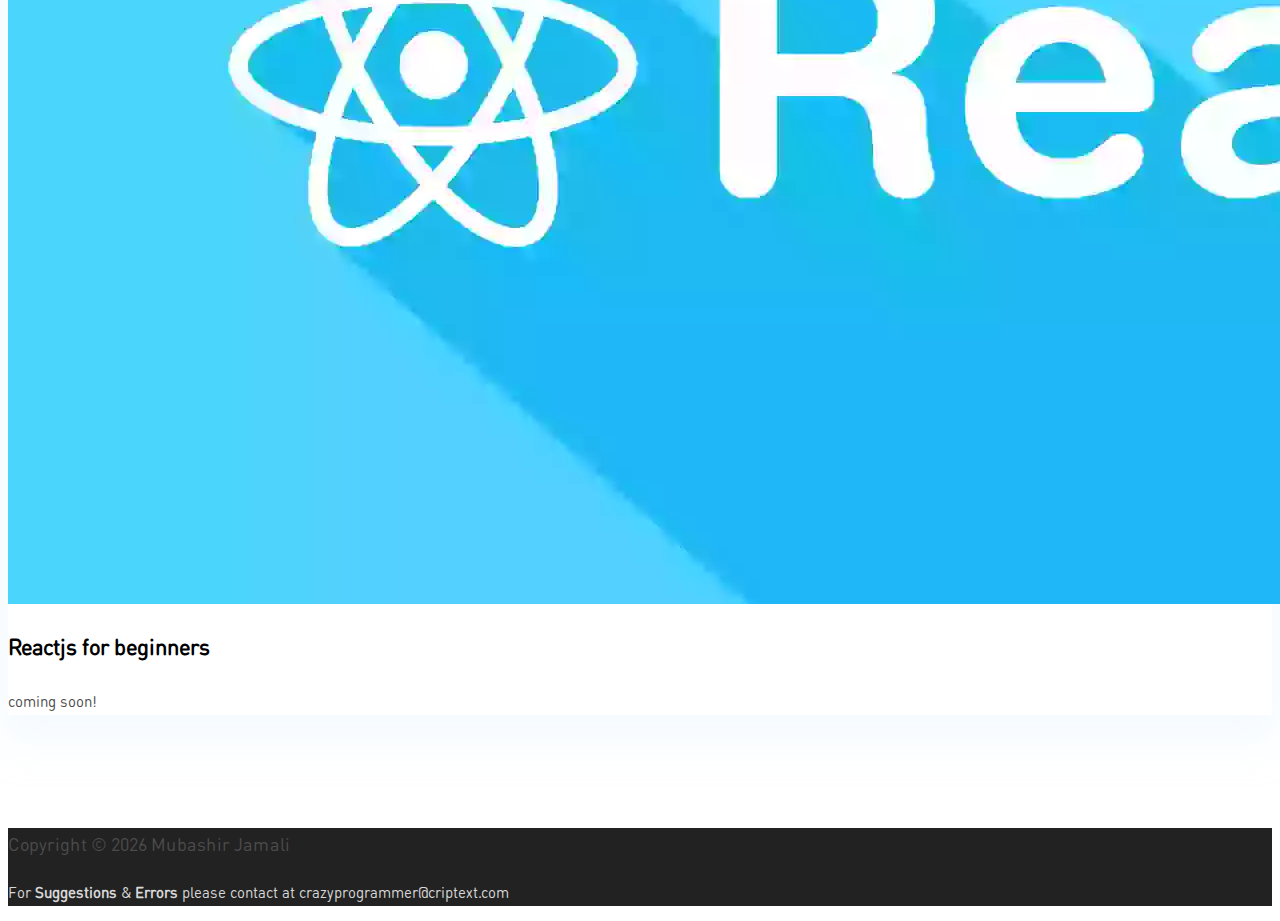
<file: blog.html>
<!DOCTYPE html>
<html lang="en">

<head>
    <meta charset="utf-8" />
    <title>Mubashir | Home</title>

    <!-- mobile responsive meta -->
    <meta charset="utf-8" />
    <meta name="viewport" content="width=device-width, initial-scale=1" />
    <meta name="Description" content="
        Hi, I'm Mubashir a blogger, Full-Stack web developer and a tech enthusiast. Welcome to my website, where you can contact me, know about me or read my blogs. I write technical blogs, tutorials about web development.
        " />
    <meta name="Keywords"
        content="html, css, javascript, nodejs, expressjs, reactjs, angular, angularjs, vue, vuejs, python, tutorials, lesson, learn, beginner, tech, blogger, author, mubashir jamali, mubashir jamali official, @mubashirjamali6," />
    <meta property="og:title" content="Mubashir Jamali blogger & full stack web developer" />
    <meta property="og:description"
        content="Hi, I'm Mubashir a blogger, Full-Stack web developer and a tech enthusiast. Welcome to my website, where you can contact me, know about me or read my blogs. I write technical blogs, tutorials about web development." />

    <!-- Bootstrap -->
    <link rel="stylesheet" href="https://cdn.jsdelivr.net/npm/bootstrap@4.6.0/dist/css/bootstrap.min.css"
        integrity="sha384-B0vP5xmATw1+K9KRQjQERJvTumQW0nPEzvF6L/Z6nronJ3oUOFUFpCjEUQouq2+l" crossorigin="anonymous" />
    <!-- bootstrap-icon -->
    <!-- <link rel="stylesheet" href="https://cdn.jsdelivr.net/npm/bootstrap-icons@1.4.1/font/bootstrap-icons.css"> -->

    <!-- Main Stylesheet -->
    <link href="./assets/css/style.css" rel="stylesheet" />

    <!--Favicon-->
    <link rel="icon" type="image/webp" href="./assets/images/pic3.min.webp" />

    <!-- Google Analytics-->
    <!-- Global site tag (gtag.js) - Google Analytics -->
    <script async src="https://www.googletagmanager.com/gtag/js?id=G-34YFVQKG5K"></script>
    <script>
        window.dataLayer = window.dataLayer || [];

        function gtag() {
            dataLayer.push(arguments);
        }
        gtag('js', new Date());

        gtag('config', 'G-34YFVQKG5K');
    </script>

    <!-- Google AdSense -->
    <script data-ad-client="ca-pub-6629027759615848" async
        src="https://pagead2.googlesyndication.com/pagead/js/adsbygoogle.js"></script>
</head>

<body id="home">
    <header class="navigation fixed-top">
        <nav class="navbar navbar-expand-lg navbar-dark">
            <a class="navbar-brand font-tertiary h4" href="index.html"><img src="./assets/images/pic3.min.webp"
                    class="rounded-circle mr-2 mb-2" alt="Myself" width="40px" />Mubashir</a>
            <button class="navbar-toggler" type="button" data-toggle="collapse" data-target="#navigation"
                aria-controls="navigation" aria-expanded="false" aria-label="Toggle navigation">
                <span class="navbar-toggler-icon"></span>
            </button>

            <div class="collapse navbar-collapse text-center" id="navigation">
                <ul class="navbar-nav ml-auto">
                    <li class="nav-item active">
                        <a class="nav-link" href="./">Home</a>
                    </li>
                    <li class="nav-item active">
                        <a class="nav-link" href="./index.html#about">About</a>
                    </li>
                    <li class="nav-item active">
                        <a class="nav-link" href="./blog.html">Blog</a>
                    </li>
                    <li class="nav-item active">
                        <a class="nav-link" href="./index.html#contact">Contact</a>
                    </li>
                </ul>
            </div>
        </nav>
    </header>

    <!-- page title -->
    <section class="page-title bg-primary position-relative">
        <div class="container">
            <div class="row">
                <div class="col-12 text-center">
                    <h2 class="text-white font-tertiary">Blog</h2>
                </div>
            </div>
        </div>
        <!-- background shapes -->
        <img src="./assets/images/illustrations/page-title.png" alt="illustrations" class="bg-shape-1 w-100" />
        <img src="./assets/images/illustrations/leaf-pink-round.png" alt="illustrations" class="bg-shape-2" />
        <img src="./assets/images/illustrations/dots-cyan.png" alt="illustrations" class="bg-shape-3" />
        <img src="./assets/images/illustrations/leaf-orange.png" alt="illustrations" class="bg-shape-4" />
        <img src="./assets/images/illustrations/leaf-yellow.png" alt="illustrations" class="bg-shape-5" />
        <img src="./assets/images/illustrations/dots-group-cyan.png" alt="illustrations" class="bg-shape-6" />
        <img src="./assets/images/illustrations/leaf-cyan-lg.png" alt="illustrations" class="bg-shape-7" />
    </section>
    <!-- /page title -->

    <!-- blog -->
    <section class="section">
        <div class="container">
            <div class="row">
                <div class="col-12 text-center">
                    <h3 class="section-title">All Posts</h3>
                </div>
                <div class="col-lg-4 col-sm-6 mb-4 mb-lg-0">
                    <article class="card shadow">
                        <img class="rounded card-img-top thumbnail" src="./assets/images/blog/thumbnail/html5.webp"
                            alt="post-thumb" />
                        <div class="card-body">
                            <h4 class="card-title">
                                <a class="text-dark" href="#coming_soon">Intro to HTML5</a>
                            </h4>
                            <p class="cars-text">coming soon!</p>
                            <!-- <a
                                    href="blog-single.html"
                                    class="btn btn-xs btn-primary"
                                    >Read More</a
                                > -->
                        </div>
                    </article>
                </div>
                <div class="col-lg-4 col-sm-6 mb-4 mb-lg-0">
                    <article class="card shadow">
                        <img class="rounded card-img-top thumbnail" src="./assets/images/blog/thumbnail/css3.webp"
                            alt="post-thumb" />
                        <div class="card-body">
                            <h4 class="card-title">
                                <a class="text-dark" href="#coming_soon">
                                    Intro to CSS3</a>
                            </h4>
                            <p class="cars-text">coming soon!</p>
                            <!-- <a
                                    href="blog-single.html"
                                    class="btn btn-xs btn-primary"
                                    >Read More</a
                                > -->
                        </div>
                    </article>
                </div>
                <div class="col-lg-4 col-sm-6 mb-4 mb-lg-0">
                    <article class="card shadow">
                        <img class="rounded card-img-top thumbnail" src="./assets/images/blog/thumbnail/javascript.webp"
                            alt="post-thumb" />
                        <div class="card-body">
                            <h4 class="card-title">
                                <a class="text-dark" href="#coming_soon">Intro To Javascript ES6</a>
                            </h4>
                            <p class="cars-text">coming soon!</p>
                            <!-- <a
                                    href="blog-single.html"
                                    class="btn btn-xs btn-primary"
                                    >Read More</a
                                > -->
                        </div>
                    </article>
                </div>
                <div class="col-lg-4 col-sm-6 mb-4 mb-lg-0">
                    <article class="card shadow">
                        <img class="rounded card-img-top thumbnail" src="./assets/images/blog/thumbnail/python.webp"
                            alt="post-thumb" />
                        <div class="card-body">
                            <h4 class="card-title">
                                <a class="text-dark" href="#coming_soon">Python for beginners</a>
                            </h4>
                            <p class="cars-text">coming soon!</p>
                            <!-- <a
                                    href="blog-single.html"
                                    class="btn btn-xs btn-primary"
                                    >Read More</a
                                > -->
                        </div>
                    </article>
                </div>
                <div class="col-lg-4 col-sm-6 mb-4 mb-lg-0">
                    <article class="card shadow">
                        <img class="rounded card-img-top thumbnail" src="./assets/images/blog/thumbnail/nodejs.webp"
                            alt="post-thumb" />
                        <div class="card-body">
                            <h4 class="card-title">
                                <a class="text-dark" href="#coming_soon">
                                    Nodejs for beginners</a>
                            </h4>
                            <p class="cars-text">coming soon!</p>
                            <!-- <a
                                    href="blog-single.html"
                                    class="btn btn-xs btn-primary"
                                    >Read More</a
                                > -->
                        </div>
                    </article>
                </div>
                <div class="col-lg-4 col-sm-6 mb-4 mb-lg-0">
                    <article class="card shadow">
                        <img class="rounded card-img-top thumbnail" src="./assets/images/blog/thumbnail/reactjs.webp"
                            alt="post-thumb" />
                        <div class="card-body">
                            <h4 class="card-title">
                                <a class="text-dark" href="#coming_soon">Reactjs for beginners</a>
                            </h4>
                            <p class="cars-text">coming soon!</p>
                            <!-- <a
                                    href="blog-single.html"
                                    class="btn btn-xs btn-primary"
                                    >Read More</a
                                > -->
                        </div>
                    </article>
                </div>
            </div>
        </div>
    </section>
    <!-- /blog -->

    <!-- footer -->
    <footer class="bg-dark">
        <div class="text-center pt-4 pb-1">
            <p class="mb-0 text-white h5">
                Copyright ©
                <span id="year" class="text-white"></span>
                Mubashir Jamali
            </p>
            <p class="text-dark-light fw-light">
                For <strong class="text-white">Suggestions </strong> &
                <strong class="text-white">Errors</strong> please contact at
                crazyprogrammer@criptext.com
            </p>
        </div>
    </footer>
    <!-- /footer -->

    <!-- jQuery -->
    <script src="https://code.jquery.com/jquery-3.5.1.slim.min.js"
        integrity="sha384-DfXdz2htPH0lsSSs5nCTpuj/zy4C+OGpamoFVy38MVBnE+IbbVYUew+OrCXaRkfj" crossorigin="anonymous">
    </script>
    <!-- Bootstrap JS -->
    <script src="https://cdn.jsdelivr.net/npm/bootstrap@4.6.0/dist/js/bootstrap.min.js"
        integrity="sha384-+YQ4JLhjyBLPDQt//I+STsc9iw4uQqACwlvpslubQzn4u2UU2UFM80nGisd026JF" crossorigin="anonymous">
    </script>
    <!-- form scripts -->
    <script src="./assets/js/form.js"></script>

    <!-- Main Script -->
    <script src="./assets/js/script.js"></script>
    <script>
        var CurrentYear = new Date().getFullYear();
        var yearLabel = (document.getElementById(
            "year"
        ).innerText = CurrentYear);
    </script>
</body>

</html>
</file>
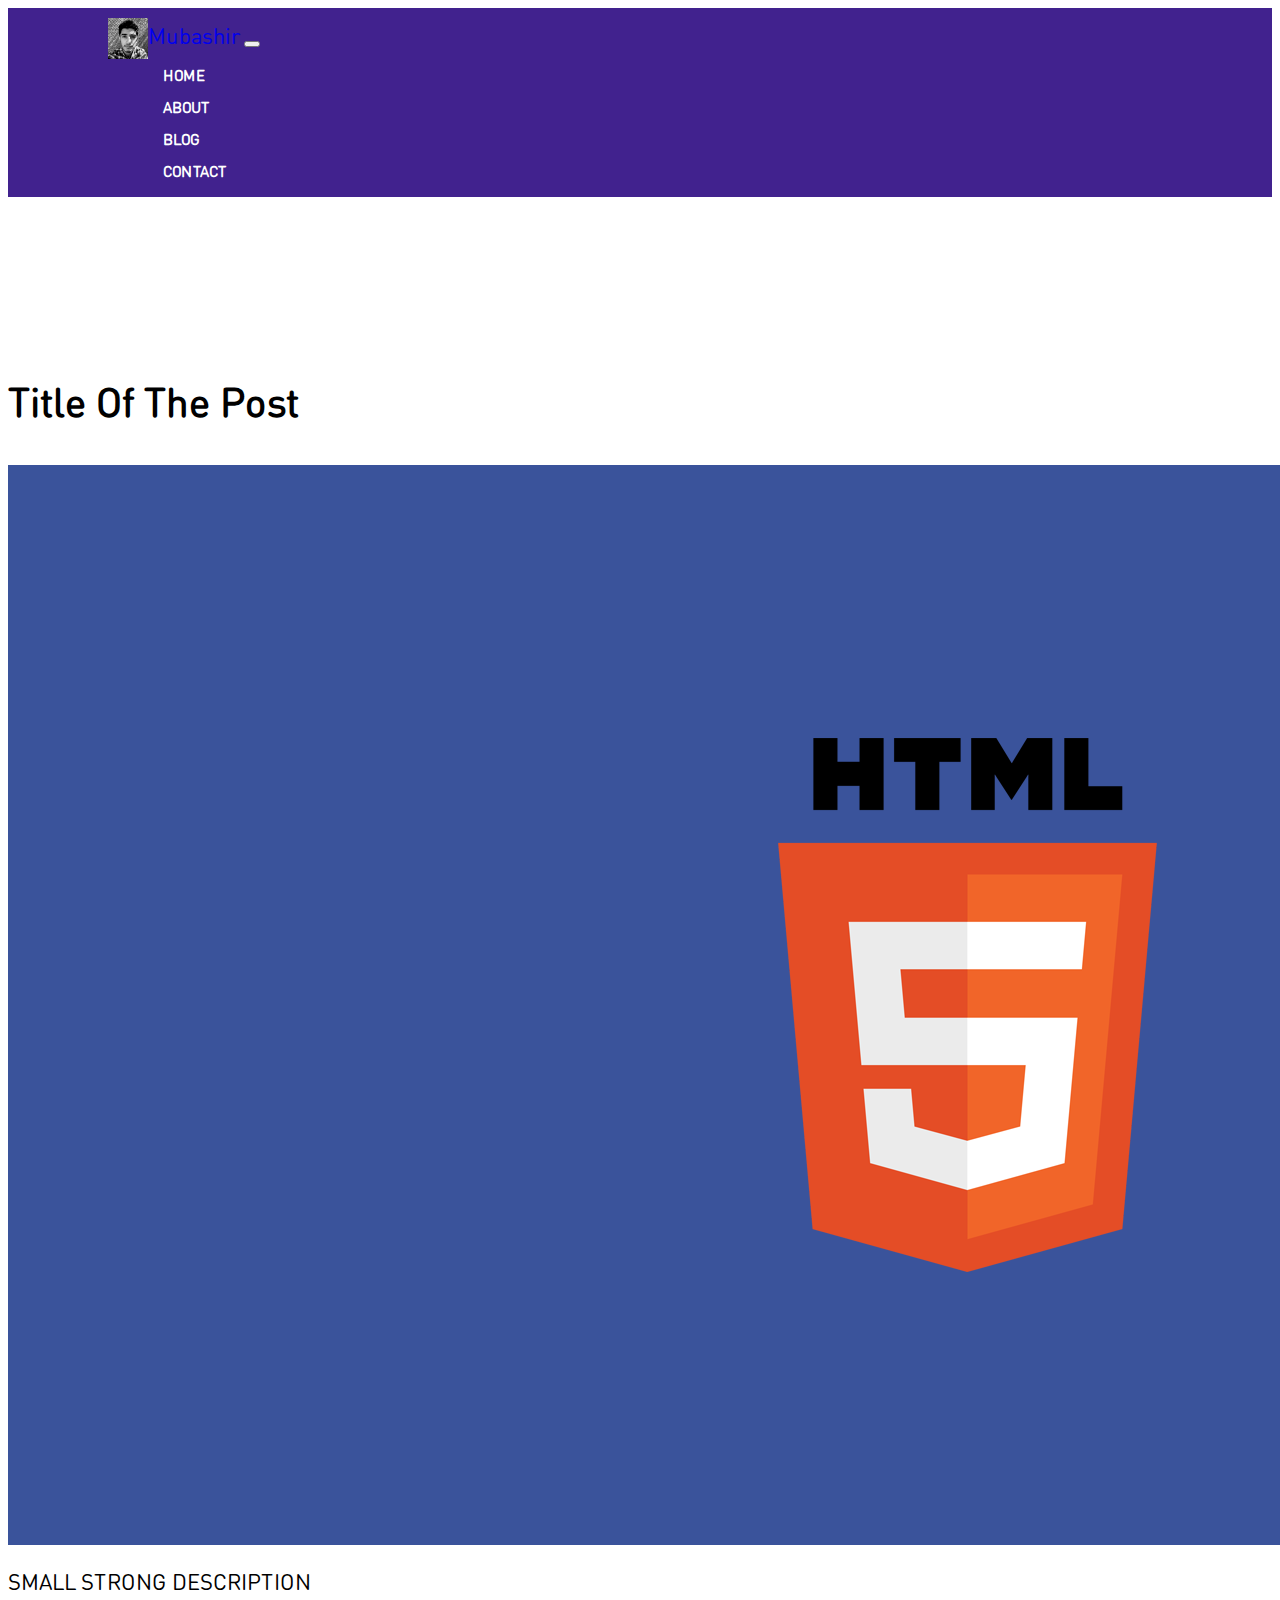
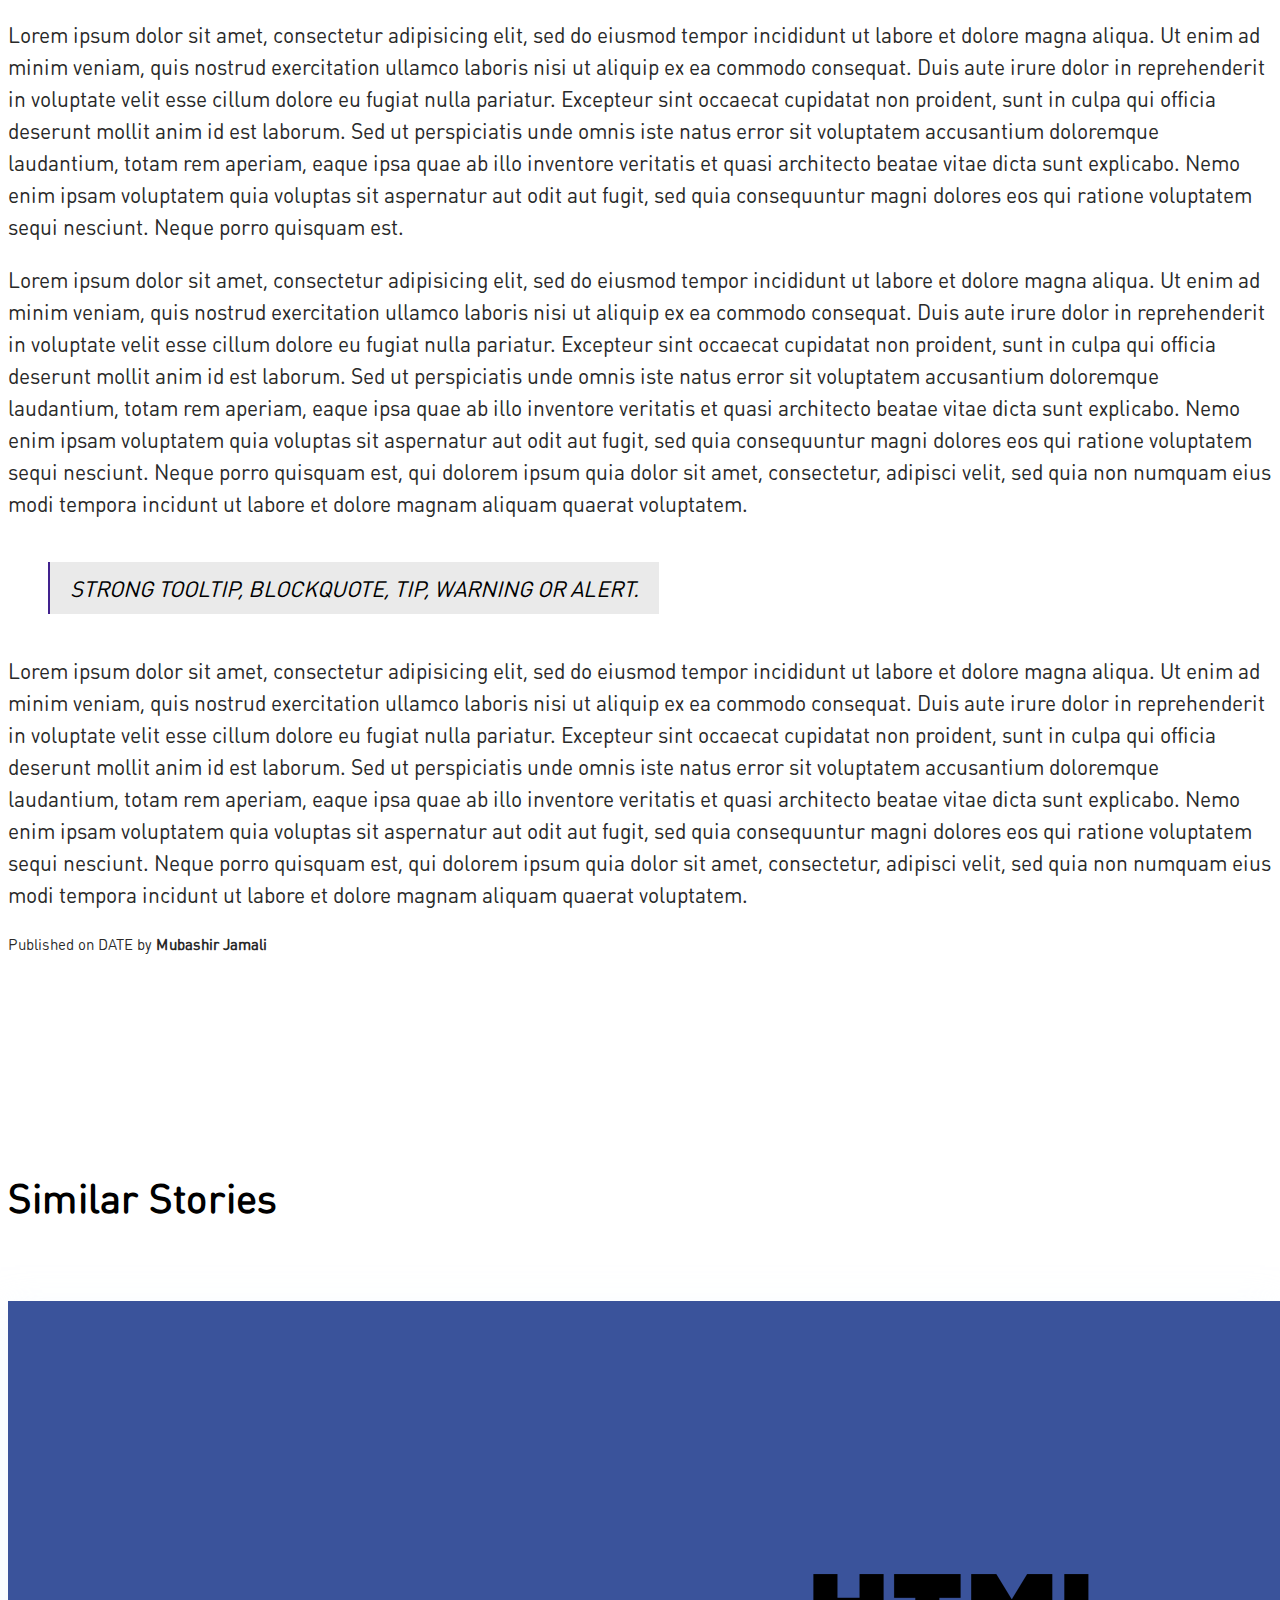
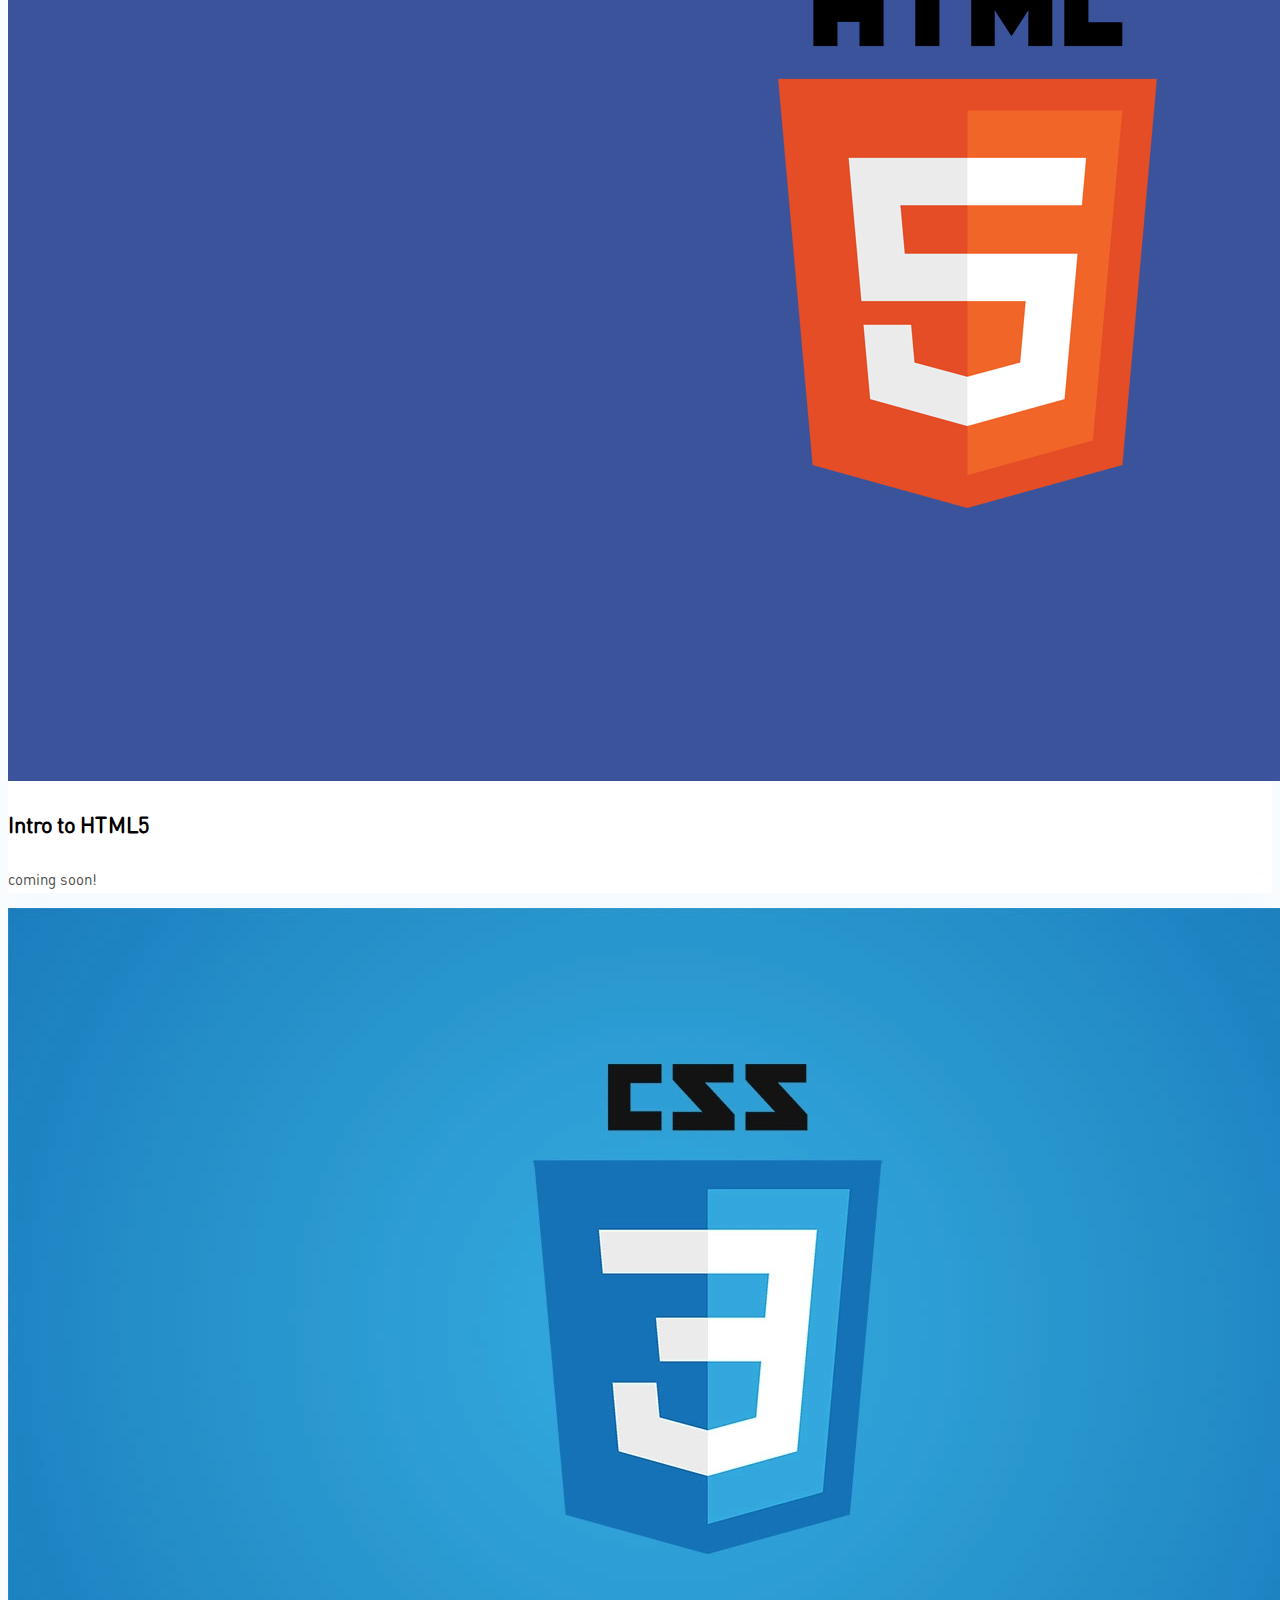
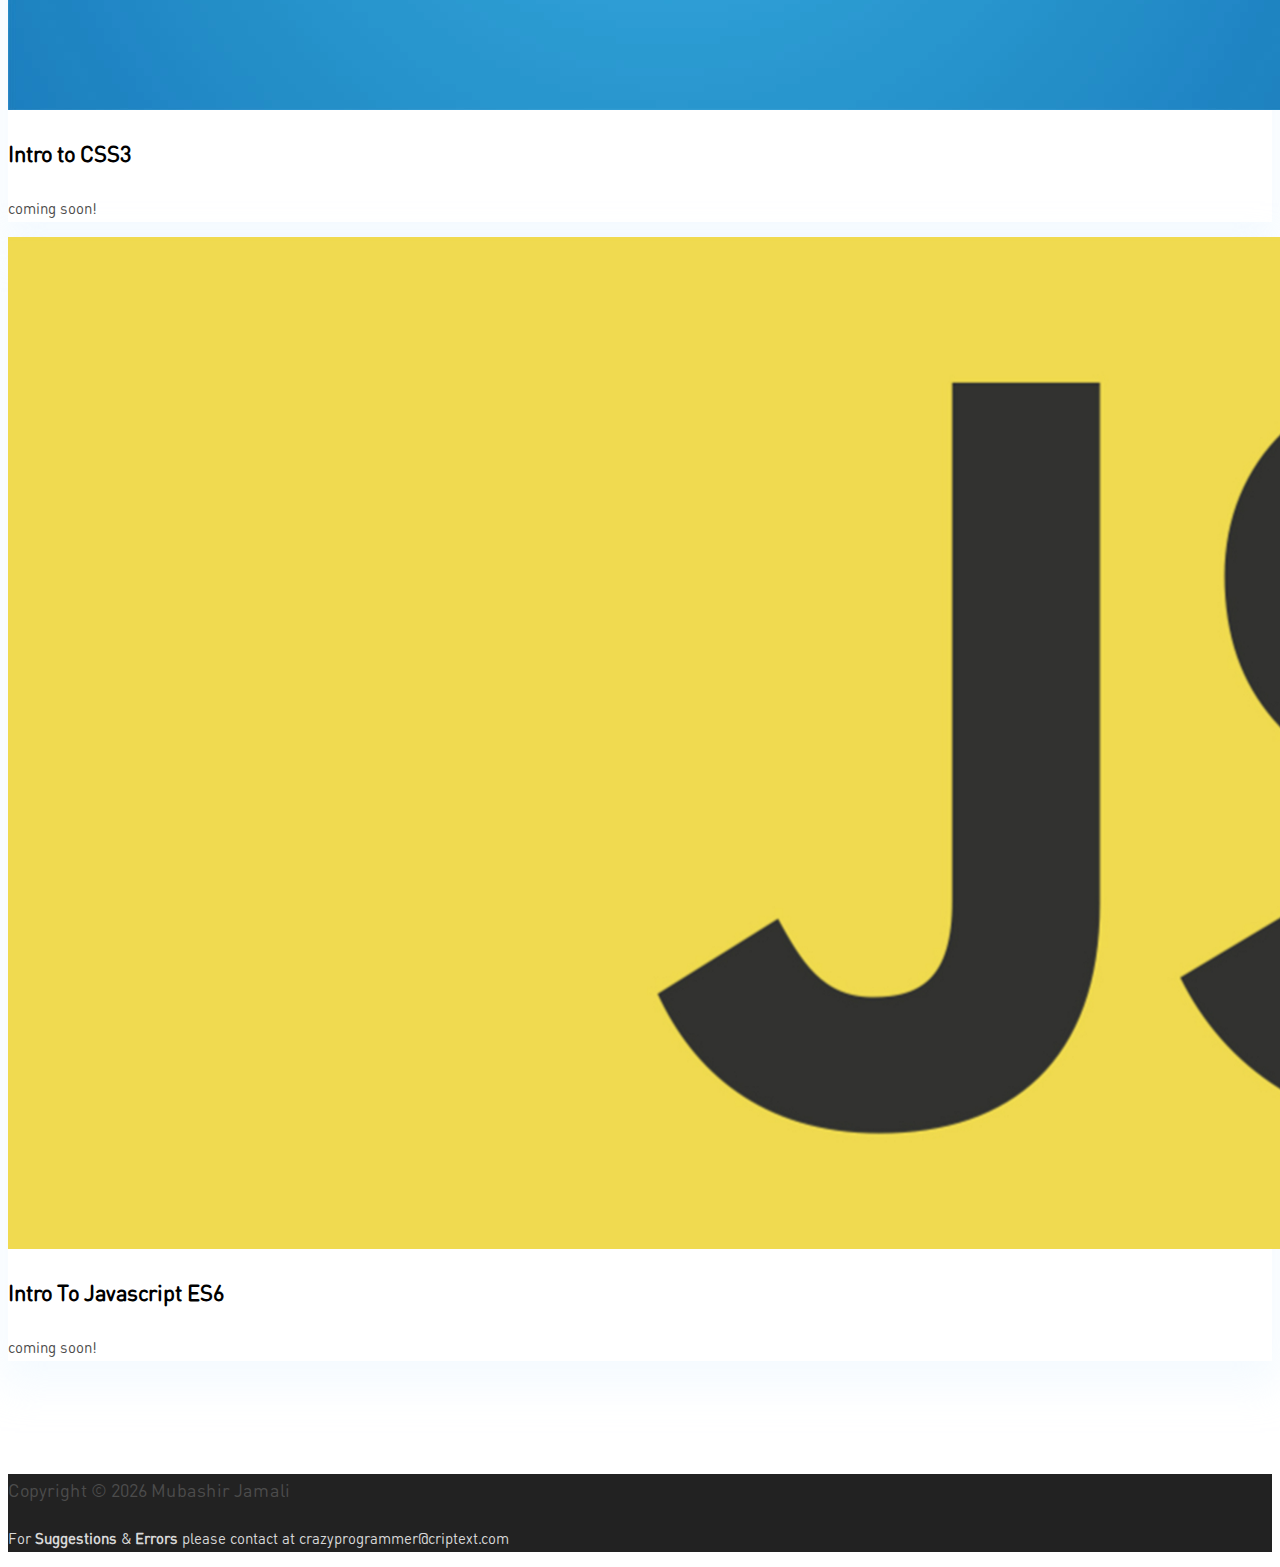
<file: posts/intro_to_web.html>
<!DOCTYPE html>
<html lang="en">

<head>
    <meta charset="utf-8" />
    <title>Introduction to Web, What is front-end & back-end.</title>

    <!-- mobile responsive meta -->
    <meta charset="utf-8" />
    <meta name="viewport" content="width=device-width, initial-scale=1" />
    <meta name="Description" content="
        An introduction to the web and internet, know what is front-end & back-end developer. What does client side and server side mean?
        " />
    <meta name="Keywords"
        content="html, css, javascript, nodejs, expressjs, reactjs, angular, angularjs, vue, vuejs, python, tutorials, lesson, learn, beginner, tech, blogger, author, mubashir jamali, mubashir jamali official, @mubashirjamali6," />
    <meta property="og:title" content="Mubashir Jamali blogger & full stack web developer" />
    <meta property="og:description"
        content="Hi, I'm Mubashir a blogger, Full-Stack web developer and a tech enthusiast. Welcome to my website, where you can contact me, know about me or read my blogs. I write technical blogs, tutorials about web development." />

    <!-- Bootstrap -->
    <link rel="stylesheet" href="https://cdn.jsdelivr.net/npm/bootstrap@4.6.0/dist/css/bootstrap.min.css"
        integrity="sha384-B0vP5xmATw1+K9KRQjQERJvTumQW0nPEzvF6L/Z6nronJ3oUOFUFpCjEUQouq2+l" crossorigin="anonymous" />
    <!-- bootstrap-icon -->
    <!-- <link rel="stylesheet" href="https://cdn.jsdelivr.net/npm/bootstrap-icons@1.4.1/font/bootstrap-icons.css"> -->

    <!-- Main Stylesheet -->
    <link href="../assets/css/style.css" rel="stylesheet" />

    <!--Favicon-->
    <link rel="icon" type="image/webp" href="../assets/images/pic3.min.webp" />

    <!-- Google Analytics-->
    <!-- Global site tag (gtag.js) - Google Analytics -->
    <script async src="https://www.googletagmanager.com/gtag/js?id=G-34YFVQKG5K"></script>
    <script>
        window.dataLayer = window.dataLayer || [];

        function gtag() {
            dataLayer.push(arguments);
        }
        gtag('js', new Date());

        gtag('config', 'G-34YFVQKG5K');
    </script>

    <!-- Google AdSense -->
    <script data-ad-client="ca-pub-6629027759615848" async
        src="https://pagead2.googlesyndication.com/pagead/js/adsbygoogle.js"></script>

    <!-- custom font style -->
    <style>
    </style>
</head>

<body id="home">
    <header class="navigation fixed-top">
        <nav class="navbar navbar-expand-lg navbar-dark">
            <a class="navbar-brand font-tertiary h4" href="../"><img src="../assets/images/pic3.min.webp"
                    class="rounded-circle mr-2 mb-2" alt="Myself" width="40px" />Mubashir</a>
            <button class="navbar-toggler" type="button" data-toggle="collapse" data-target="#navigation"
                aria-controls="navigation" aria-expanded="false" aria-label="Toggle navigation">
                <span class="navbar-toggler-icon"></span>
            </button>

            <div class="collapse navbar-collapse text-center" id="navigation">
                <ul class="navbar-nav ml-auto">
                    <li class="nav-item active">
                        <a class="nav-link" href="../">Home</a>
                    </li>
                    <li class="nav-item active">
                        <a class="nav-link" href="../index.html#about">About</a>
                    </li>
                    <li class="nav-item active">
                        <a class="nav-link" href="../blog.html">Blog</a>
                    </li>
                    <li class="nav-item active">
                        <a class="nav-link" href="../index.html#contact">Contact</a>
                    </li>
                </ul>
            </div>
        </nav>
    </header>
    </section>
    <!-- /page title -->

    <section class="section">
        <div class="container" style="margin-top: 100px !important;">
            <div class="row">
                <div class="col-lg-12">
                    <h3 class="font-tertiary mb-5">Title Of The Post</h3>
                    <div class="content">
                        <img src="../assets/images/blog/thumbnail/html5.webp" alt="post-thumb"
                            class="img-fluid rounded float-left mr-5 col-lg-4 col-sm-6"
                            style="min-width: 50% !important;max-width: 840px im !important;">
                        <strong>
                            SMALL STRONG DESCRIPTION
                        </strong>
                        <p class="post-text text-grey">Lorem ipsum dolor sit amet, consectetur adipisicing elit, sed do
                            eiusmod
                            tempor
                            incididunt ut labore et
                            dolore magna aliqua. Ut enim ad minim veniam, quis nostrud exercitation ullamco laboris nisi
                            ut aliquip ex
                            ea commodo consequat. Duis aute irure dolor in reprehenderit in voluptate velit esse cillum
                            dolore eu
                            fugiat
                            nulla pariatur. Excepteur sint occaecat cupidatat non proident, sunt in culpa qui officia
                            deserunt mollit
                            anim id est laborum. Sed ut perspiciatis unde omnis iste natus error sit voluptatem
                            accusantium doloremque
                            laudantium, totam rem aperiam, eaque ipsa quae ab illo inventore veritatis et quasi
                            architecto beatae
                            vitae
                            dicta sunt explicabo. Nemo enim ipsam voluptatem quia voluptas sit aspernatur aut odit aut
                            fugit, sed quia
                            consequuntur magni dolores eos qui ratione voluptatem sequi nesciunt. Neque porro quisquam
                            est.</p>
                        <p class="post-text text-grey">Lorem ipsum dolor sit amet, consectetur adipisicing elit, sed do
                            eiusmod
                            tempor incididunt ut labore et
                            dolore magna aliqua. Ut enim ad minim veniam, quis nostrud exercitation ullamco laboris nisi
                            ut aliquip ex
                            ea commodo consequat. Duis aute irure dolor in reprehenderit in voluptate velit esse cillum
                            dolore eu
                            fugiat
                            nulla pariatur. Excepteur sint occaecat cupidatat non proident, sunt in culpa qui officia
                            deserunt mollit
                            anim id est laborum. Sed ut perspiciatis unde omnis iste natus error sit voluptatem
                            accusantium doloremque
                            laudantium, totam rem aperiam, eaque ipsa quae ab illo inventore veritatis et quasi
                            architecto beatae
                            vitae
                            dicta sunt explicabo. Nemo enim ipsam voluptatem quia voluptas sit aspernatur aut odit aut
                            fugit, sed quia
                            consequuntur magni dolores eos qui ratione voluptatem sequi nesciunt. Neque porro quisquam
                            est, qui
                            dolorem
                            ipsum quia dolor sit amet, consectetur, adipisci velit, sed quia non numquam eius modi
                            tempora incidunt ut
                            labore et dolore magnam aliquam quaerat voluptatem.</p>
                        <blockquote class="text-dark">
                            STRONG TOOLTIP, BLOCKQUOTE, TIP, WARNING OR ALERT.
                        </blockquote>
                        <p class="post-text text-grey">Lorem ipsum dolor sit amet, consectetur adipisicing elit, sed do
                            eiusmod
                            tempor incididunt ut labore et
                            dolore magna aliqua. Ut enim ad minim veniam, quis nostrud exercitation ullamco laboris nisi
                            ut aliquip ex
                            ea commodo consequat. Duis aute irure dolor in reprehenderit in voluptate velit esse cillum
                            dolore eu
                            fugiat
                            nulla pariatur. Excepteur sint occaecat cupidatat non proident, sunt in culpa qui officia
                            deserunt mollit
                            anim id est laborum. Sed ut perspiciatis unde omnis iste natus error sit voluptatem
                            accusantium doloremque
                            laudantium, totam rem aperiam, eaque ipsa quae ab illo inventore veritatis et quasi
                            architecto beatae
                            vitae
                            dicta sunt explicabo. Nemo enim ipsam voluptatem quia voluptas sit aspernatur aut odit aut
                            fugit, sed quia
                            consequuntur magni dolores eos qui ratione voluptatem sequi nesciunt. Neque porro quisquam
                            est, qui
                            dolorem
                            ipsum quia dolor sit amet, consectetur, adipisci velit, sed quia non numquam eius modi
                            tempora incidunt ut
                            labore et dolore magnam aliquam quaerat voluptatem.</p>
                    </div>
                    <p class="text-grey">Published on DATE by <strong>Mubashir Jamali</strong></p>
                </div>
            </div>
        </div>
    </section>


    <!-- blog -->
    <section class="section">
        <div class="container">
            <div class="row">
                <div class="col-12 text-center">
                    <h3 class="section-title">Similar Stories</h3>
                </div>
                <div class="col-lg-4 col-sm-6 mb-4 mb-lg-0">
                    <article class="card shadow">
                        <img class="rounded card-img-top thumbnail" src="../assets/images/blog/thumbnail/html5.webp"
                            alt="post-thumb" />
                        <div class="card-body">
                            <h4 class="card-title">
                                <a class="text-dark" href="#coming_soon">Intro to HTML5</a>
                            </h4>
                            <p class="cars-text">coming soon!</p>
                            <!-- <a
                                    href="blog-single.html"
                                    class="btn btn-xs btn-primary"
                                    >Read More</a
                                > -->
                        </div>
                    </article>
                </div>
                <div class="col-lg-4 col-sm-6 mb-4 mb-lg-0">
                    <article class="card shadow">
                        <img class="rounded card-img-top thumbnail" src="../assets/images/blog/thumbnail/css3.webp"
                            alt="post-thumb" />
                        <div class="card-body">
                            <h4 class="card-title">
                                <a class="text-dark" href="#coming_soon">
                                    Intro to CSS3</a>
                            </h4>
                            <p class="cars-text">coming soon!</p>
                            <!-- <a
                                    href="blog-single.html"
                                    class="btn btn-xs btn-primary"
                                    >Read More</a
                                > -->
                        </div>
                    </article>
                </div>
                <div class="col-lg-4 col-sm-6 mb-4 mb-lg-0">
                    <article class="card shadow">
                        <img class="rounded card-img-top thumbnail"
                            src="../assets/images/blog/thumbnail/javascript.webp" alt="post-thumb" />
                        <div class="card-body">
                            <h4 class="card-title">
                                <a class="text-dark" href="#coming_soon">Intro To Javascript ES6</a>
                            </h4>
                            <p class="cars-text">coming soon!</p>
                            <!-- <a
                                    href="blog-single.html"
                                    class="btn btn-xs btn-primary"
                                    >Read More</a
                                > -->
                        </div>
                    </article>
                </div>
    </section>
    <!-- /blog -->

    <!-- footer -->
    <footer class="bg-dark">
        <div class="text-center pt-4 pb-1">
            <p class="mb-0 text-white h5">
                Copyright ©
                <span id="year" class="text-white"></span>
                Mubashir Jamali
            </p>
            <p class="text-dark-light fw-light">
                For <strong class="text-white">Suggestions </strong> &
                <strong class="text-white">Errors</strong> please contact at
                crazyprogrammer@criptext.com
            </p>
        </div>
    </footer>
    <!-- /footer -->

    <!-- jQuery -->
    <script src="https://code.jquery.com/jquery-3.5.1.slim.min.js"
        integrity="sha384-DfXdz2htPH0lsSSs5nCTpuj/zy4C+OGpamoFVy38MVBnE+IbbVYUew+OrCXaRkfj" crossorigin="anonymous">
    </script>
    <!-- Bootstrap JS -->
    <script src="https://cdn.jsdelivr.net/npm/bootstrap@4.6.0/dist/js/bootstrap.min.js"
        integrity="sha384-+YQ4JLhjyBLPDQt//I+STsc9iw4uQqACwlvpslubQzn4u2UU2UFM80nGisd026JF" crossorigin="anonymous">
    </script>
    <!-- form scripts -->
    <script src="../assets/js/form.js"></script>

    <!-- Main Script -->
    <script src="../assets/js/script.js"></script>
    <script>
        var CurrentYear = new Date().getFullYear();
        var yearLabel = (document.getElementById(
            "year"
        ).innerText = CurrentYear);
    </script>

</body>

</html>
</file>
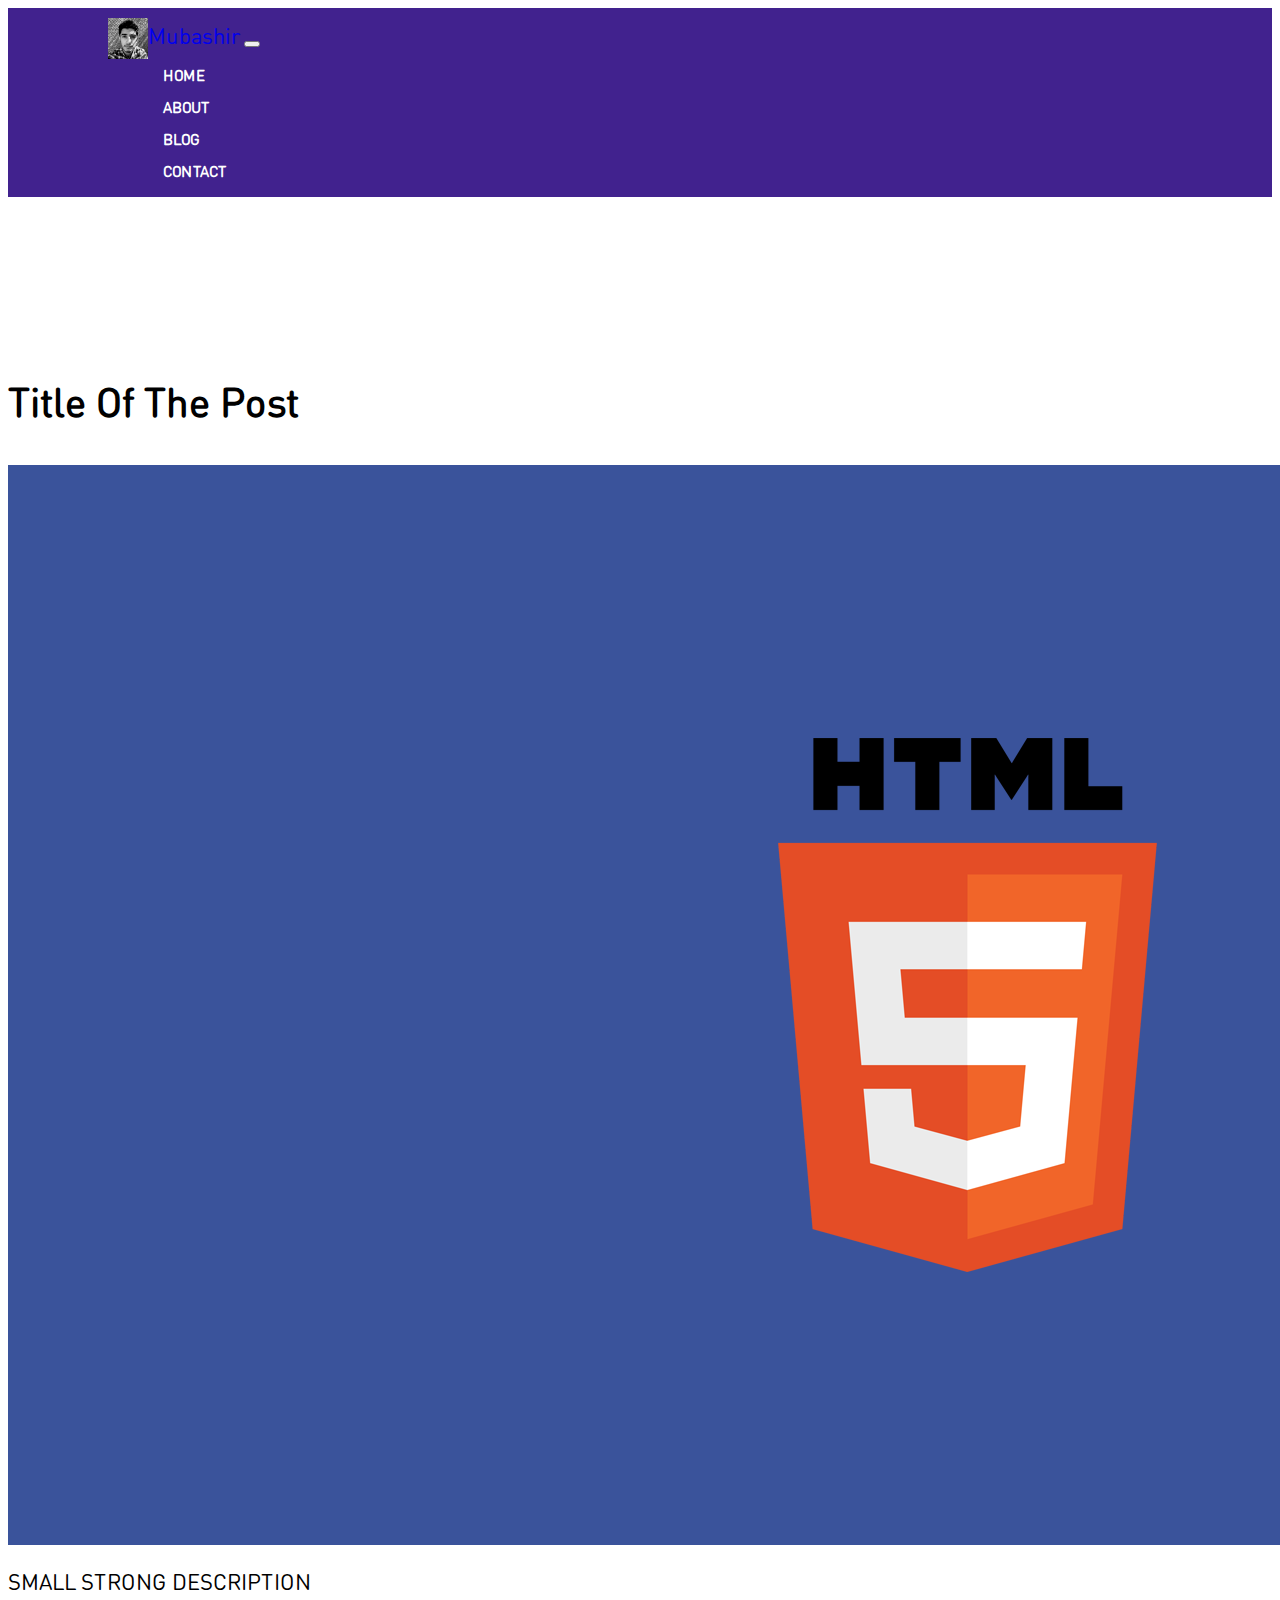
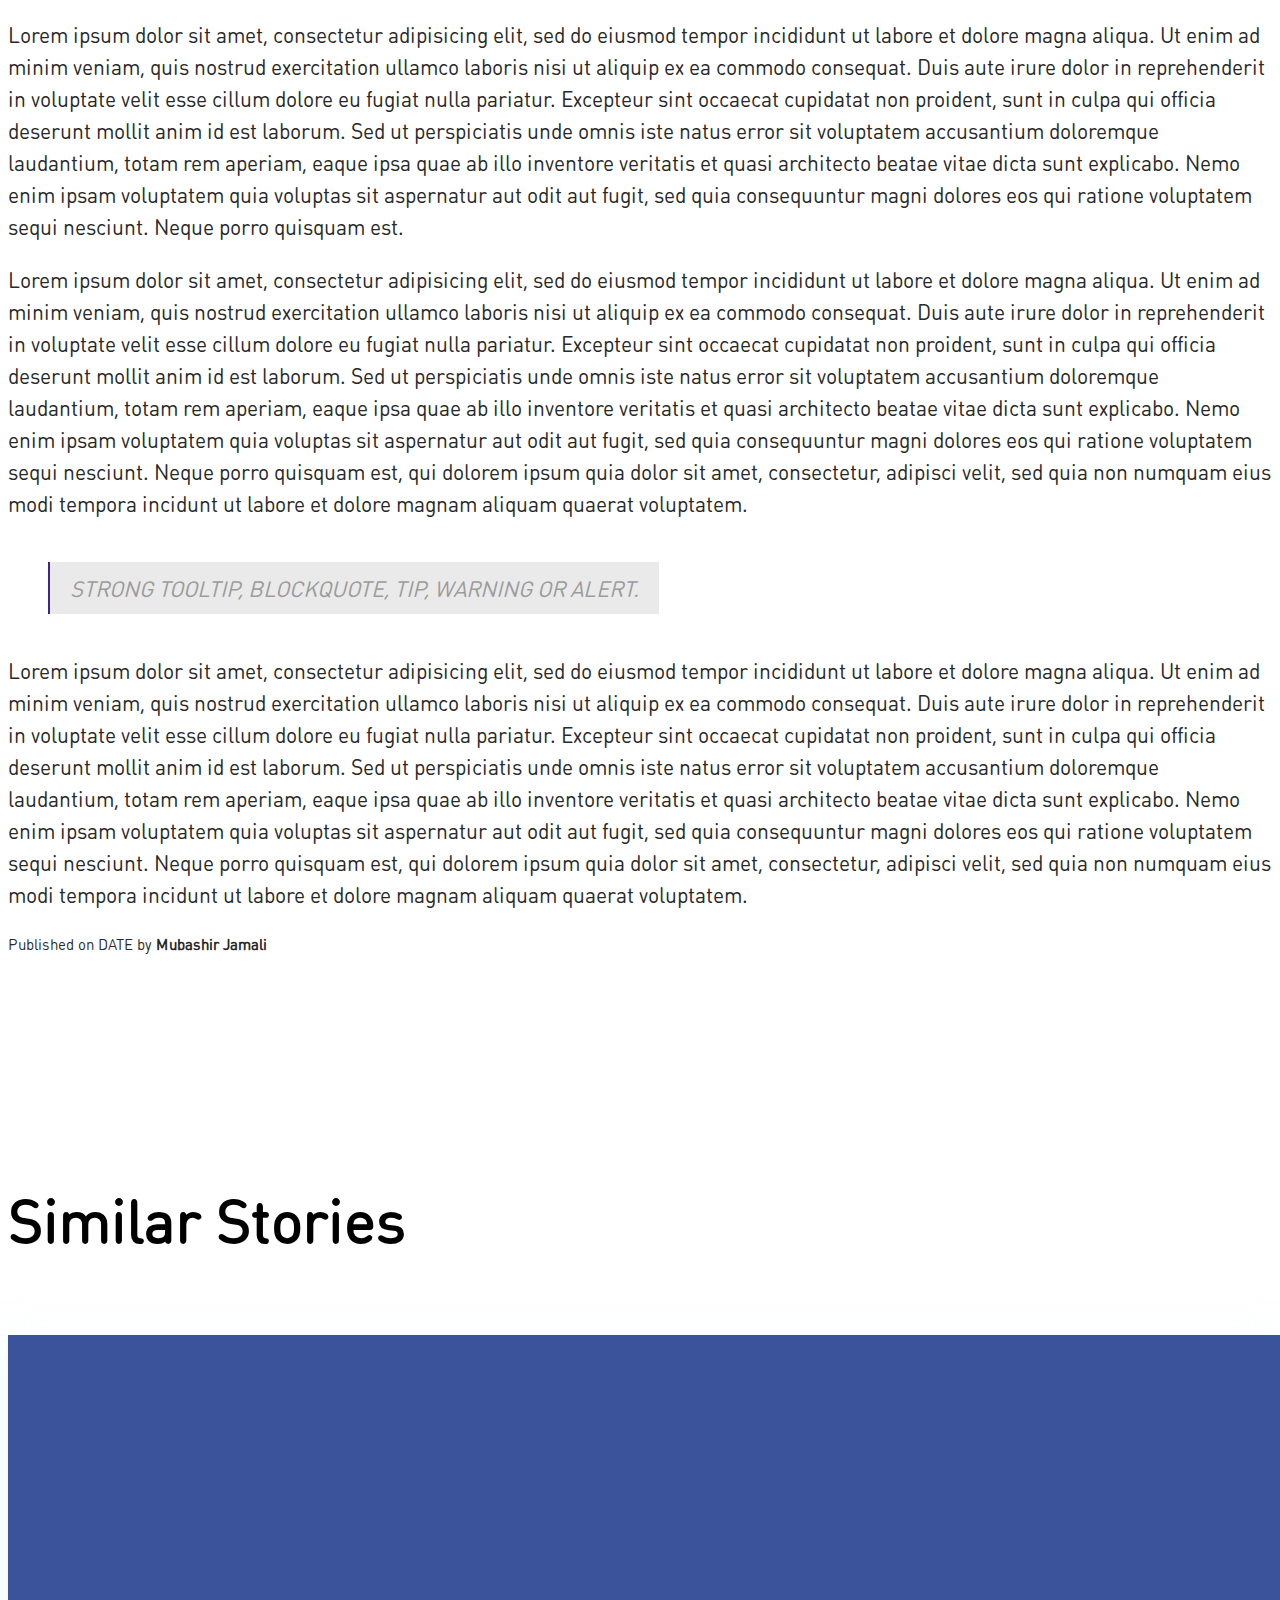
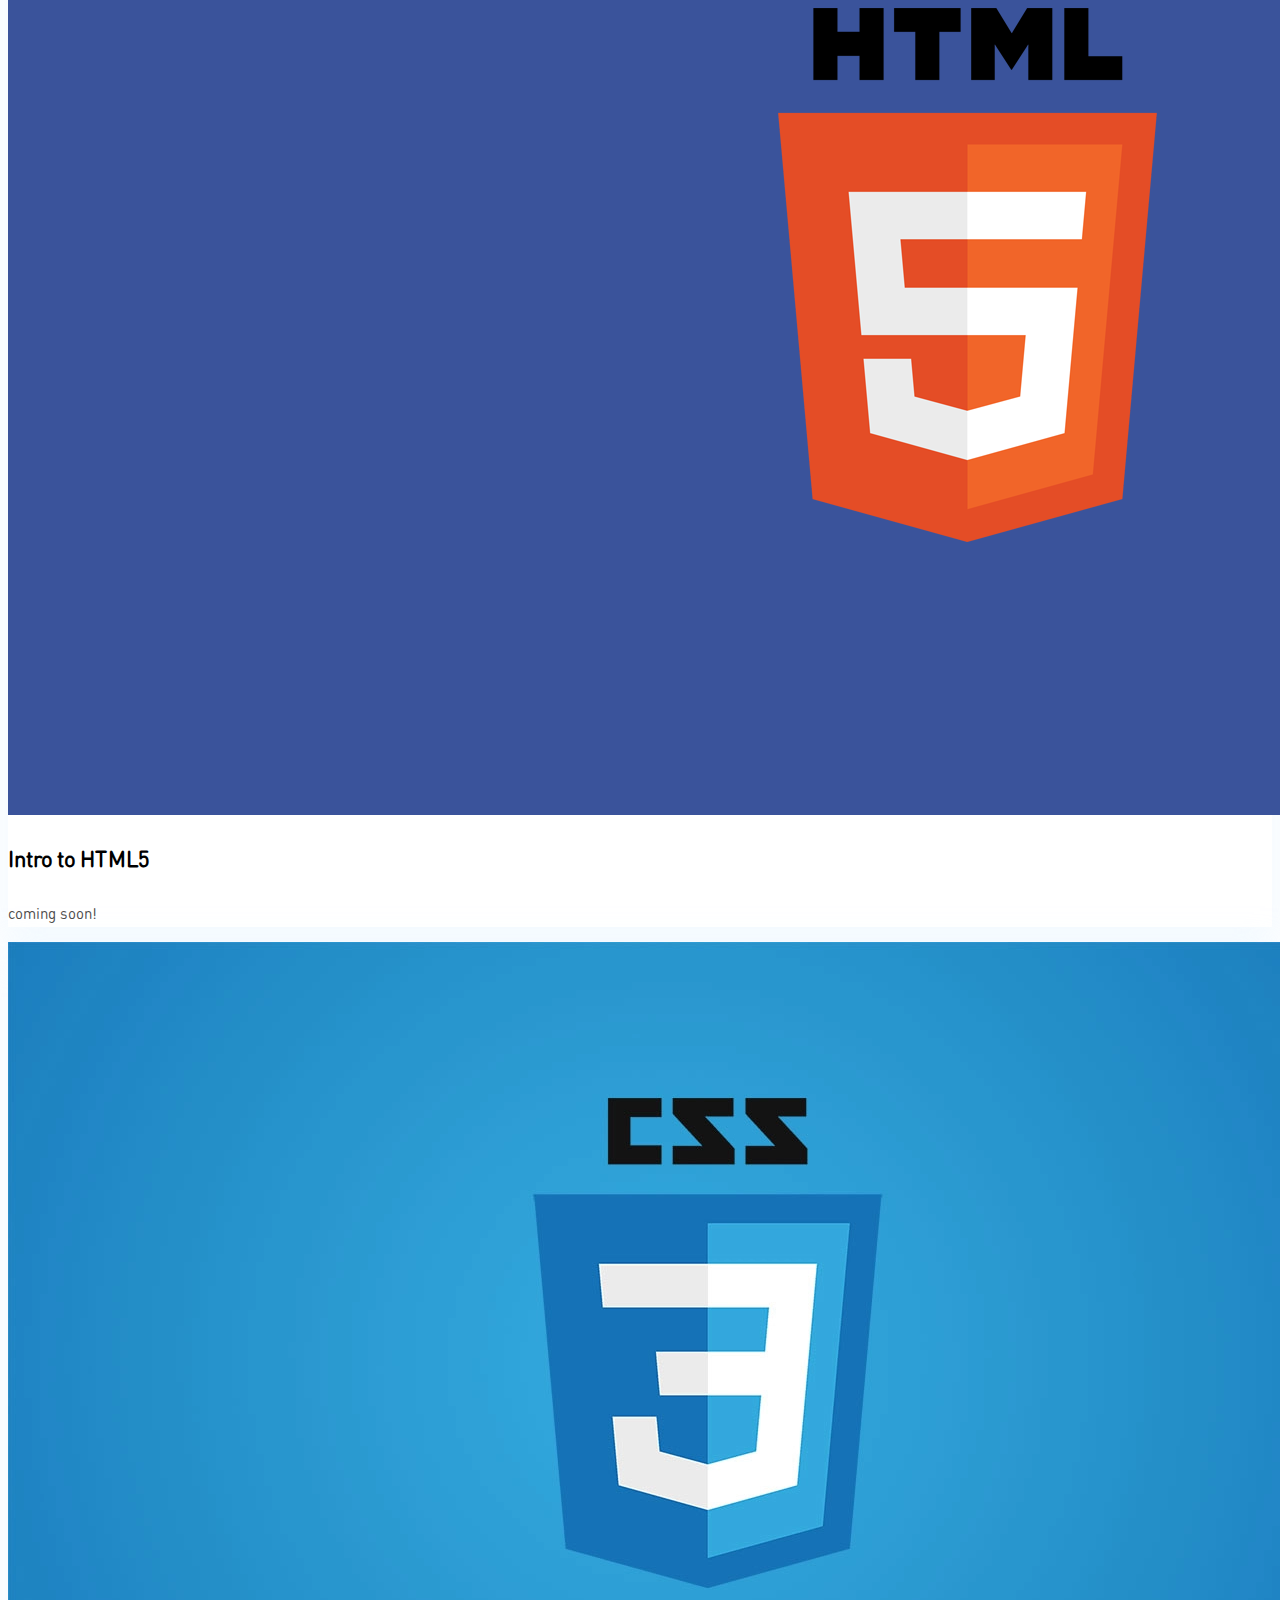
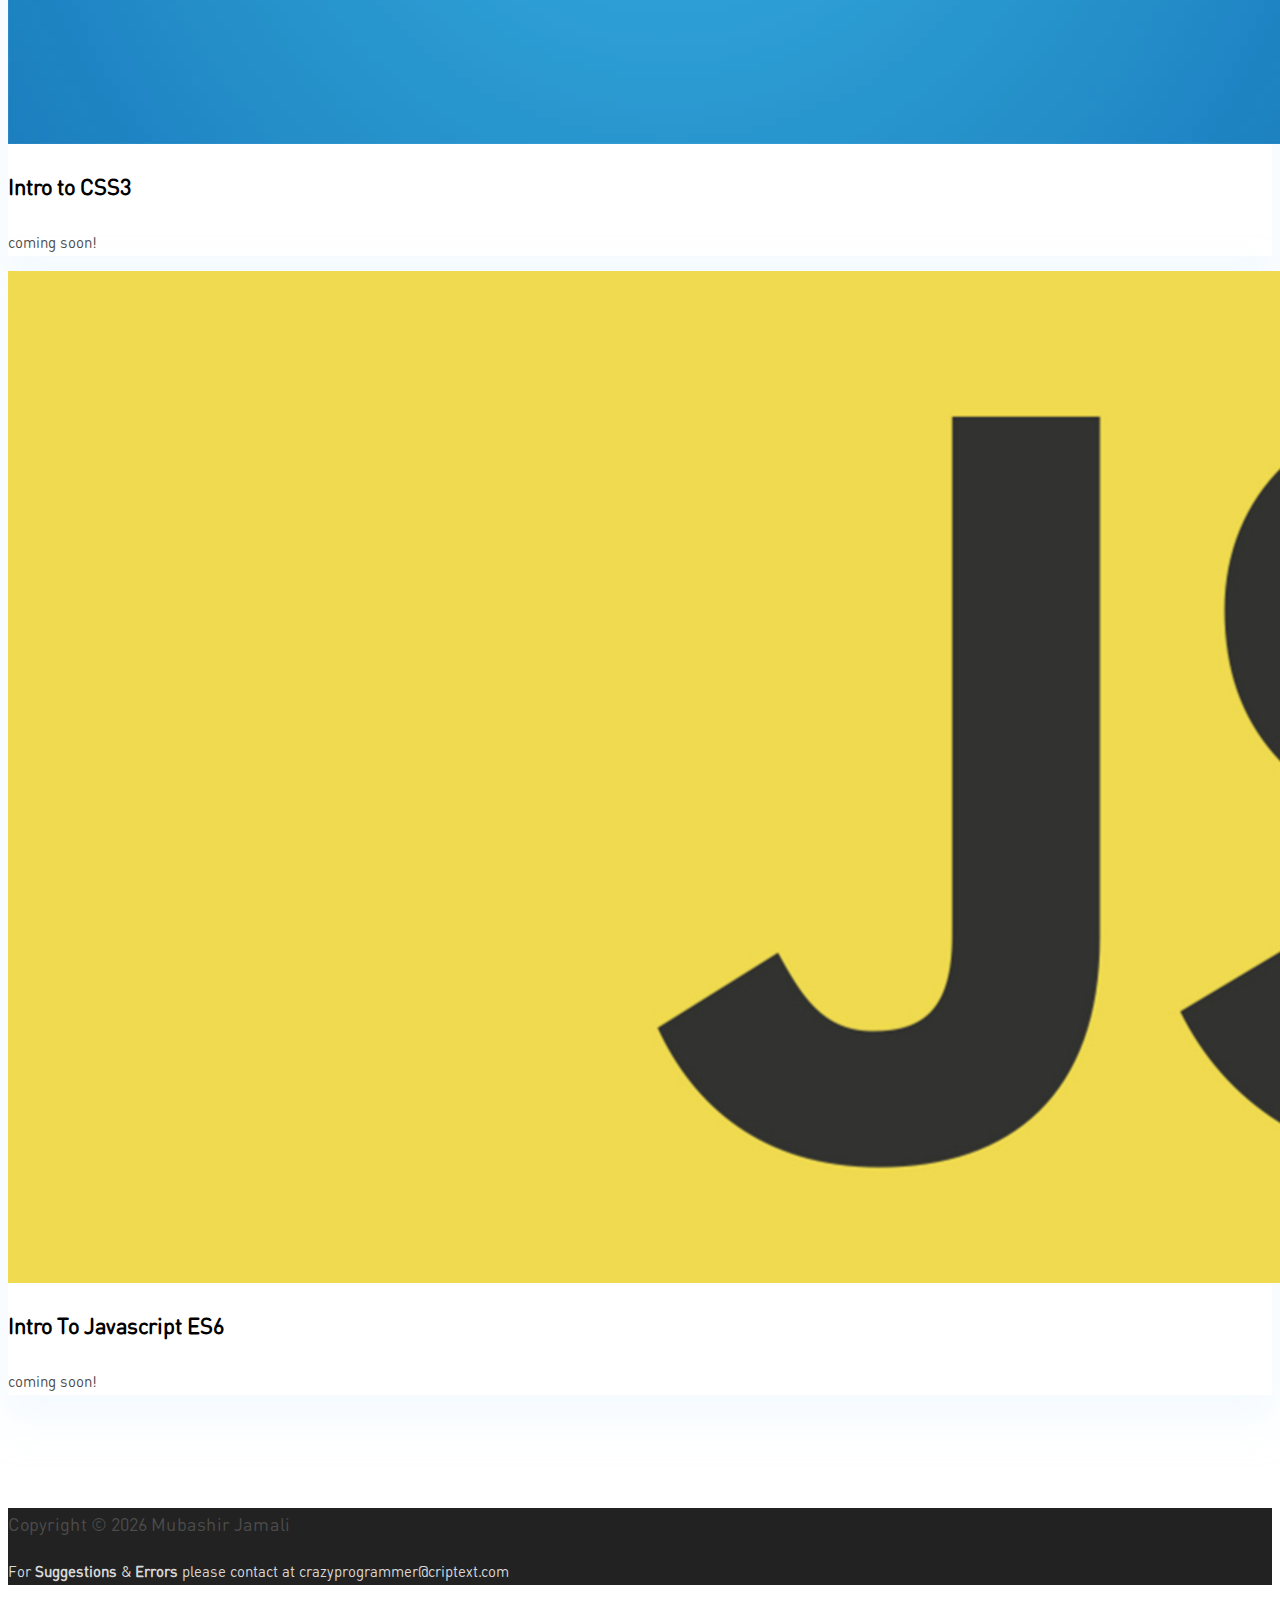
<file: posts/post_template.html>
<!DOCTYPE html>
<html lang="en">

<head>
  <meta charset="utf-8" />
  <title>Mubashir | Home</title>

  <!-- mobile responsive meta -->
  <meta charset="utf-8" />
  <meta name="viewport" content="width=device-width, initial-scale=1" />
  <meta name="Description" content="
        Hi, I'm Mubashir a blogger, Full-Stack web developer and a tech enthusiast. Welcome to my website, where you can contact me, know about me or read my blogs. I write technical blogs, tutorials about web development.
        " />
  <meta name="Keywords"
    content="html, css, javascript, nodejs, expressjs, reactjs, angular, angularjs, vue, vuejs, python, tutorials, lesson, learn, beginner, tech, blogger, author, mubashir jamali, mubashir jamali official, @mubashirjamali6," />
  <meta property="og:title" content="Mubashir Jamali blogger & full stack web developer" />
  <meta property="og:description"
    content="Hi, I'm Mubashir a blogger, Full-Stack web developer and a tech enthusiast. Welcome to my website, where you can contact me, know about me or read my blogs. I write technical blogs, tutorials about web development." />

  <!-- Bootstrap -->
  <link rel="stylesheet" href="https://cdn.jsdelivr.net/npm/bootstrap@4.6.0/dist/css/bootstrap.min.css"
    integrity="sha384-B0vP5xmATw1+K9KRQjQERJvTumQW0nPEzvF6L/Z6nronJ3oUOFUFpCjEUQouq2+l" crossorigin="anonymous" />
  <!-- bootstrap-icon -->
  <!-- <link rel="stylesheet" href="https://cdn.jsdelivr.net/npm/bootstrap-icons@1.4.1/font/bootstrap-icons.css"> -->

  <!-- Main Stylesheet -->
  <link href="../assets/css/style.css" rel="stylesheet" />

  <!--Favicon-->
  <link rel="icon" type="image/webp" href="../assets/images/pic3.min.webp" />

  <!-- Google Analytics-->
  <!-- Global site tag (gtag.js) - Google Analytics -->
  <script async src="https://www.googletagmanager.com/gtag/js?id=G-34YFVQKG5K"></script>
  <script>
    window.dataLayer = window.dataLayer || [];

    function gtag() {
      dataLayer.push(arguments);
    }
    gtag('js', new Date());

    gtag('config', 'G-34YFVQKG5K');
  </script>

  <!-- Google AdSense -->
  <script data-ad-client="ca-pub-6629027759615848" async
    src="https://pagead2.googlesyndication.com/pagead/js/adsbygoogle.js"></script>

  <!-- custom font style -->
  <style>
    @font-face {
      font-family: 'charter';
      src: url('../assets/fonts/charter_regular-webfont.woff') format('woff')
    }
  </style>
</head>

<body id="home">
  <header class="navigation fixed-top">
    <nav class="navbar navbar-expand-lg navbar-dark">
      <a class="navbar-brand font-tertiary h4" href="../"><img src="../assets/images/pic3.min.webp"
          class="rounded-circle mr-2 mb-2" alt="Myself" width="40px" />Mubashir</a>
      <button class="navbar-toggler" type="button" data-toggle="collapse" data-target="#navigation"
        aria-controls="navigation" aria-expanded="false" aria-label="Toggle navigation">
        <span class="navbar-toggler-icon"></span>
      </button>

      <div class="collapse navbar-collapse text-center" id="navigation">
        <ul class="navbar-nav ml-auto">
          <li class="nav-item active">
            <a class="nav-link" href="../">Home</a>
          </li>
          <li class="nav-item active">
            <a class="nav-link" href="../index.html#about">About</a>
          </li>
          <li class="nav-item active">
            <a class="nav-link" href="../blog.html">Blog</a>
          </li>
          <li class="nav-item active">
            <a class="nav-link" href="../index.html#contact">Contact</a>
          </li>
        </ul>
      </div>
    </nav>
  </header>
  </section>
  <!-- /page title -->

  <section class="section">
    <div class="container" style="margin-top: 100px !important;">
      <div class="row">
        <div class="col-lg-12">
          <h3 class="font-tertiary mb-5">Title Of The Post</h3>
          <div class="content">
            <img src="../assets/images/blog/thumbnail/html5.webp" alt="post-thumb"
              class="img-fluid rounded float-left mr-5 col-lg-4 col-sm-6"
              style="min-width: 50% !important;max-width: 840px im !important;"
              >
            <strong>
              SMALL STRONG DESCRIPTION
            </strong>
            <p class="post-text text-grey">Lorem ipsum dolor sit amet, consectetur adipisicing elit, sed do eiusmod
              tempor
              incididunt ut labore et
              dolore magna aliqua. Ut enim ad minim veniam, quis nostrud exercitation ullamco laboris nisi ut aliquip ex
              ea commodo consequat. Duis aute irure dolor in reprehenderit in voluptate velit esse cillum dolore eu
              fugiat
              nulla pariatur. Excepteur sint occaecat cupidatat non proident, sunt in culpa qui officia deserunt mollit
              anim id est laborum. Sed ut perspiciatis unde omnis iste natus error sit voluptatem accusantium doloremque
              laudantium, totam rem aperiam, eaque ipsa quae ab illo inventore veritatis et quasi architecto beatae
              vitae
              dicta sunt explicabo. Nemo enim ipsam voluptatem quia voluptas sit aspernatur aut odit aut fugit, sed quia
              consequuntur magni dolores eos qui ratione voluptatem sequi nesciunt. Neque porro quisquam est.</p>
            <p class="post-text text-grey">Lorem ipsum dolor sit amet, consectetur adipisicing elit, sed do eiusmod
              tempor incididunt ut labore et
              dolore magna aliqua. Ut enim ad minim veniam, quis nostrud exercitation ullamco laboris nisi ut aliquip ex
              ea commodo consequat. Duis aute irure dolor in reprehenderit in voluptate velit esse cillum dolore eu
              fugiat
              nulla pariatur. Excepteur sint occaecat cupidatat non proident, sunt in culpa qui officia deserunt mollit
              anim id est laborum. Sed ut perspiciatis unde omnis iste natus error sit voluptatem accusantium doloremque
              laudantium, totam rem aperiam, eaque ipsa quae ab illo inventore veritatis et quasi architecto beatae
              vitae
              dicta sunt explicabo. Nemo enim ipsam voluptatem quia voluptas sit aspernatur aut odit aut fugit, sed quia
              consequuntur magni dolores eos qui ratione voluptatem sequi nesciunt. Neque porro quisquam est, qui
              dolorem
              ipsum quia dolor sit amet, consectetur, adipisci velit, sed quia non numquam eius modi tempora incidunt ut
              labore et dolore magnam aliquam quaerat voluptatem.</p>
            <blockquote>
              STRONG TOOLTIP, BLOCKQUOTE, TIP, WARNING OR ALERT.
            </blockquote>
            <p class="post-text text-grey">Lorem ipsum dolor sit amet, consectetur adipisicing elit, sed do eiusmod
              tempor incididunt ut labore et
              dolore magna aliqua. Ut enim ad minim veniam, quis nostrud exercitation ullamco laboris nisi ut aliquip ex
              ea commodo consequat. Duis aute irure dolor in reprehenderit in voluptate velit esse cillum dolore eu
              fugiat
              nulla pariatur. Excepteur sint occaecat cupidatat non proident, sunt in culpa qui officia deserunt mollit
              anim id est laborum. Sed ut perspiciatis unde omnis iste natus error sit voluptatem accusantium doloremque
              laudantium, totam rem aperiam, eaque ipsa quae ab illo inventore veritatis et quasi architecto beatae
              vitae
              dicta sunt explicabo. Nemo enim ipsam voluptatem quia voluptas sit aspernatur aut odit aut fugit, sed quia
              consequuntur magni dolores eos qui ratione voluptatem sequi nesciunt. Neque porro quisquam est, qui
              dolorem
              ipsum quia dolor sit amet, consectetur, adipisci velit, sed quia non numquam eius modi tempora incidunt ut
              labore et dolore magnam aliquam quaerat voluptatem.</p>
          </div>
          <p class="text-grey">Published on DATE by <strong>Mubashir Jamali</strong></p>
        </div>
      </div>
    </div>
  </section>


  <!-- blog -->
  <section class="section">
    <div class="container">
      <div class="row">
        <div class="col-12 text-center">
          <h2 class="section-title">Similar Stories</h2>
        </div>
        <div class="col-lg-4 col-sm-6 mb-4 mb-lg-0">
          <article class="card shadow">
            <img class="rounded card-img-top thumbnail" src="../assets/images/blog/thumbnail/html5.webp"
              alt="post-thumb" />
            <div class="card-body">
              <h4 class="card-title">
                <a class="text-dark" href="#coming_soon">Intro to HTML5</a>
              </h4>
              <p class="cars-text">coming soon!</p>
              <!-- <a
                                    href="blog-single.html"
                                    class="btn btn-xs btn-primary"
                                    >Read More</a
                                > -->
            </div>
          </article>
        </div>
        <div class="col-lg-4 col-sm-6 mb-4 mb-lg-0">
          <article class="card shadow">
            <img class="rounded card-img-top thumbnail" src="../assets/images/blog/thumbnail/css3.webp"
              alt="post-thumb" />
            <div class="card-body">
              <h4 class="card-title">
                <a class="text-dark" href="#coming_soon">
                  Intro to CSS3</a>
              </h4>
              <p class="cars-text">coming soon!</p>
              <!-- <a
                                    href="blog-single.html"
                                    class="btn btn-xs btn-primary"
                                    >Read More</a
                                > -->
            </div>
          </article>
        </div>
        <div class="col-lg-4 col-sm-6 mb-4 mb-lg-0">
          <article class="card shadow">
            <img class="rounded card-img-top thumbnail" src="../assets/images/blog/thumbnail/javascript.webp"
              alt="post-thumb" />
            <div class="card-body">
              <h4 class="card-title">
                <a class="text-dark" href="#coming_soon">Intro To Javascript ES6</a>
              </h4>
              <p class="cars-text">coming soon!</p>
              <!-- <a
                                    href="blog-single.html"
                                    class="btn btn-xs btn-primary"
                                    >Read More</a
                                > -->
            </div>
          </article>
        </div>
  </section>
  <!-- /blog -->

  <!-- footer -->
  <footer class="bg-dark">
    <div class="text-center pt-4 pb-1">
      <p class="mb-0 text-white h5">
        Copyright ©
        <span id="year" class="text-white"></span>
        Mubashir Jamali
      </p>
      <p class="text-dark-light fw-light">
        For <strong class="text-white">Suggestions </strong> &
        <strong class="text-white">Errors</strong> please contact at
        crazyprogrammer@criptext.com
      </p>
    </div>
  </footer>
  <!-- /footer -->

  <!-- jQuery -->
  <script src="https://code.jquery.com/jquery-3.5.1.slim.min.js"
    integrity="sha384-DfXdz2htPH0lsSSs5nCTpuj/zy4C+OGpamoFVy38MVBnE+IbbVYUew+OrCXaRkfj" crossorigin="anonymous">
  </script>
  <!-- Bootstrap JS -->
  <script src="https://cdn.jsdelivr.net/npm/bootstrap@4.6.0/dist/js/bootstrap.min.js"
    integrity="sha384-+YQ4JLhjyBLPDQt//I+STsc9iw4uQqACwlvpslubQzn4u2UU2UFM80nGisd026JF" crossorigin="anonymous">
  </script>
  <!-- form scripts -->
  <script src="../assets/js/form.js"></script>

  <!-- Main Script -->
  <script src="../assets/js/script.js"></script>
  <script>
    var CurrentYear = new Date().getFullYear();
    var yearLabel = (document.getElementById(
      "year"
    ).innerText = CurrentYear);
  </script>

</body>

</html>
</file>
<file: assets/css/style.css>
/*!------------------------------------------------------------------
[MAIN STYLESHEET]
PROJECT:	Mubashir's website
VERSION:	v1.0
-------------------------------------------------------------------*/

@font-face {
    font-family: "din round";
    src: url("../fonts/DINRoundPro.ttf") format("truetype");
}

.post-text {
    font-family: din round, Arial !important;
    font-size: 21px;
    line-height: 32px;
    font-weight: 400px;
}
.text-grey {
    color: #292929;
}
@font-face {
    font-family: "woff";
    src: url(../fonts/charter_regular-webfont.woff) format("woff"),
        url("../fonts/Charter Regular") format("truetype");
}
body {
    font-size: 15px;
    line-height: 32px;
    font-weight: 400px;
    font-family: din round, Arial, Helvetica, sans-serif, Verdana, Geneva,
        Tahoma, "Segoe UI", Calibri, Candara !important;
    color: #9c9c9c;
}
p,
.paragraph {
    font-weight: 400;
    color: #4c4c4c;
    font-size: 15px;
    line-height: 1.8;
}
p-lg,
.paragraph-lg {
    font-size: 22px;
}
h1,
h2,
h3,
h4,
h5,
h6 {
    color: #000;
    line-height: 1.2;
}
h1,
.h1 {
    font-size: 80px;
}
@media (max-width: 991px) {
    h1,
    .h1 {
        font-size: 65px;
    }
}
h2,
.h2 {
    font-size: 60px;
}
@media (max-width: 991px) {
    h2,
    .h2 {
        font-size: 50px;
    }
}
h3,
.h3 {
    font-size: 40px;
}
h4,
.h4 {
    font-size: 22px;
}
h5,
.h5 {
    font-size: 18px;
}
h6,
.h6 {
    font-size: 14px;
}
img {
    width: 10;
    height: 10;
}
.btn {
    font-size: 20px;
    text-transform: capitalize;
    padding: 10px 33px;
    border-radius: 5px;
    border: 0;
    position: relative;
    z-index: 1;
    transition: 0.2s ease;
}
.btn:focus {
    outline: 0;
    box-shadow: none !important;
}
.btn:active {
    box-shadow: none;
}
.btn-sm {
    font-size: 15px;
    padding: 10px 30px;
}
.btn-xs {
    padding: 5px 10px;
    font-size: 15px;
}
.btn-primary {
    background: #41228e;
    color: #fff;
}
.btn-primary:active {
    background: #542cb7 !important;
}
.btn-primary:hover {
    background: #542cb7;
}
.btn-primary.focus,
.btn-primary.active {
    background: #542cb7 !important;
    box-shadow: none !important;
}
.btn-transparent {
    background: transparent;
    color: #41228e;
    font-weight: 700;
}
.btn-transparent:active,
.btn-transparent:hover {
    color: #41228e;
}
body {
    background-color: #fff;
    overflow-x: hidden;
}
::-moz-selection {
    background: #542cb7;
    color: #fff;
}
::selection {
    background: #542cb7;
    color: #fff;
}
.preloader {
    position: fixed;
    top: 0;
    left: 0;
    right: 0;
    bottom: 0;
    background-color: #fff;
    z-index: 999;
    display: flex;
    align-items: center;
    justify-content: center;
}
ol,
ul {
    list-style-type: none;
    margin: 0;
}
img {
    vertical-align: middle;
    border: 0;
}
a,
a:hover,
a:focus {
    text-decoration: none;
}
a,
button,
select {
    cursor: pointer;
    transition: 0.2s ease;
}
a:focus,
button:focus,
select:focus {
    outline: 0;
}
a.text-dark:hover {
    color: #41228e !important;
}
a:hover {
    color: #41228e;
}
.slick-slide {
    outline: 0;
}
.section {
    padding-top: 80px;
    padding-bottom: 80px;
}
.section-title {
    margin-bottom: 80px;
}
.bg-cover {
    background-size: cover;
    background-position: center center;
    background-repeat: no-repeat;
}
.overlay {
    position: relative;
}
.overlay::before {
    position: absolute;
    content: "";
    height: 100%;
    width: 100%;
    top: 0;
    left: 0;
    background: #000;
    opacity: 0.5;
}
.outline-0 {
    outline: 0 !important;
}
.d-unset {
    display: unset !important;
}
.bg-primary {
    background: #41228e !important;
}
.bg-gray {
    background: #eaeaea !important;
}
.text-primary {
    color: #41228e !important;
}
.text-color {
    color: #4c4c4c;
}
.text-dark {
    color: #000 !important;
}
.text-light {
    color: #999999 !important;
}
.text-dark-light {
    color: #d8d8d8 !important;
}
.mb-10 {
    margin-bottom: 10px !important;
}
.mb-20 {
    margin-bottom: 20px !important;
}
.mb-30 {
    margin-bottom: 30px !important;
}
.mb-40 {
    margin-bottom: 40px !important;
}
.mb-50 {
    margin-bottom: 50px !important;
}
.mb-60 {
    margin-bottom: 60px !important;
}
.mb-70 {
    margin-bottom: 70px !important;
}
.mb-80 {
    margin-bottom: 80px !important;
}
.mb-90 {
    margin-bottom: 90px !important;
}
.mb-100 {
    margin-bottom: 100px !important;
}
.zindex-1 {
    z-index: 1;
}
.rounded-lg {
    border-radius: 15px;
}
.overflow-hidden {
    overflow: hidden;
}
.shadow {
    box-shadow: 0 18px 39.1px 6.9px rgba(224, 241, 255, 0.34) !important;
}
.bg-dark {
    background-color: #222222 !important;
}
.icon {
    font-size: 45px;
}
.icon-bg {
    height: 100px;
    width: 100px;
    line-height: 100px;
    text-align: center;
}
.icon-light {
    color: #c8d5ef;
}
.slick-dots {
    text-align: center;
    padding-left: 0;
}
.slick-dots li {
    display: inline-block;
    margin: 2px;
}
.slick-dots li.slick-active button {
    background: #fff;
    width: 25px;
}
.slick-dots li button {
    height: 6px;
    width: 12px;
    background: rgba(255, 255, 255, 0.5);
    color: transparent;
    border-radius: 10px;
    overflow: hidden;
    transition: 0.2s ease;
    border: 0;
}
.form-control {
    border: 0;
    border-radius: 0;
    border-bottom: 1px solid #c7c7c7;
    height: 60px;
}
.form-control:focus {
    border-color: #41228e;
    outline: 0;
    box-shadow: none !important;
}
textarea.form-control {
    height: 120px;
}
.line-primary {
    border-color: #41228e !important;
}
.card {
    border: 0;
}
.card-header {
    border: 0;
}
.card-footer {
    border: 0;
}
.navigation {
    padding: 10px 100px;
    transition: 0.3s ease;
    background-color: #41228e;
}
.navigation.nav-bg {
    padding: 10px 130px;
}
@media (max-width: 991px) {
    .navigation.nav-bg {
        padding: 15px 20px;
    }
}
@media (max-width: 991px) {
    .navigation {
        padding: 20px;
        background: #41228e;
    }
}
.navbar .nav-item .nav-link {
    text-transform: uppercase;
    padding: 15px;
}
.navbar .nav-item.active {
    font-weight: 700;
}
.navbar-dark .navbar-nav .nav-link {
    color: #fff;
}
.hero-area {
    padding: 300px 0 200px;
    position: relative;
}
@media (max-width: 767px) {
    .post-text {
        font-size: 18px;
        line-height: 28px;
    }
    body {
        font-size: 18px;
        line-height: 28px;
    }
    .hero-area {
        padding: 250px 0 150px;
        overflow: hidden;
    }
}
.hero-area h1 {
    position: relative;
    z-index: 2;
}
.layer {
    position: absolute;
    z-index: 1;
}
#l1 {
    bottom: 0;
    left: 0;
}
#l2 {
    top: 190px;
    left: -250px;
}
#l3 {
    top: 200px;
    left: 60%;
}
#l4 {
    top: 150px;
    right: 40%;
}
#l5 {
    top: -10%;
    right: 45%;
}
#l6 {
    bottom: -20px;
    left: 10%;
}
#l7 {
    bottom: 100px;
    left: 20%;
}
#l8 {
    bottom: 160px;
    right: 45%;
}
#l9 {
    right: 1%;
}
.layer-bg {
    position: absolute;
    bottom: 0;
    left: 0;
}
.progress-wrapper {
    height: 130px;
    overflow: hidden;
}
.wave {
    position: absolute;
    width: 100%;
    height: 100%;
}
.wave::before,
.wave::after {
    content: "";
    position: absolute;
    width: 800px;
    height: 800px;
    bottom: 0;
    left: 50%;
    background-color: rgba(255, 255, 255, 0.4);
    border-radius: 45%;
    -webkit-transform: translateX(-50%) rotate(0);
    transform: translateX(-50%) rotate(0);
    -webkit-animation: rotate 6s linear infinite;
    animation: rotate 6s linear infinite;
    z-index: 10;
}
.wave::after {
    border-radius: 47%;
    background-color: rgba(255, 255, 255, 0.9);
    -webkit-transform: translateX(-50%) rotate(0);
    transform: translateX(-50%) rotate(0);
    -webkit-animation: rotate 10s linear -5s infinite;
    animation: rotate 10s linear -5s infinite;
    z-index: 20;
}
@-webkit-keyframes rotate {
    50% {
        -webkit-transform: translateX(-50%) rotate(180deg);
        transform: translateX(-50%) rotate(180deg);
    }
    100% {
        -webkit-transform: translateX(-50%) rotate(360deg);
        transform: translateX(-50%) rotate(360deg);
    }
}
@keyframes rotate {
    50% {
        -webkit-transform: translateX(-50%) rotate(180deg);
        transform: translateX(-50%) rotate(180deg);
    }
    100% {
        -webkit-transform: translateX(-50%) rotate(360deg);
        transform: translateX(-50%) rotate(360deg);
    }
}
.edu-bg-image {
    position: absolute;
    left: 0;
    top: -300px;
    z-index: -1;
}
.hover-bg-primary {
    transition: 0.3s ease;
}
.hover-bg-primary:hover {
    background: #41228e;
}
.hover-bg-primary:hover * {
    color: #fff;
}
.active-bg-primary {
    transition: 0.3s ease;
    background: #41228e;
}
.active-bg-primary * {
    color: #fff;
}
.hover-shadow {
    transition: 0.2s ease;
}
.hover-shadow:hover {
    box-shadow: 0 18px 40px 8px rgba(224, 241, 255, 0.54) !important;
}
.hover-wrapper {
    overflow: hidden;
}
.hover-wrapper img {
    transition: 0.3s ease;
    -webkit-transform: scale(1.1);
    transform: scale(1.1);
}
.hover-wrapper:hover img {
    -webkit-transform: scale(1);
    transform: scale(1);
}
.hover-wrapper:hover .hover-overlay {
    opacity: 1;
    visibility: visible;
}
.hover-overlay {
    position: absolute;
    height: 100%;
    width: 100%;
    border-radius: inherit;
    top: 0;
    left: 0;
    background: rgba(0, 0, 0, 0.3);
    opacity: 0;
    visibility: hidden;
    transition: 0.3s ease;
}
.hover-content {
    position: absolute;
    top: 50%;
    -webkit-transform: translateY(-50%);
    transform: translateY(-50%);
    left: 0;
    right: 0;
    text-align: center;
}
.testimonial-content strong {
    color: #2bfdff;
    font-weight: 400;
}
.testimonial-bg-shapes .container {
    position: relative;
    z-index: 1;
}
.testimonial-bg-shapes .bg-map {
    position: absolute;
    left: 50%;
    top: 50%;
    -webkit-transform: translate(-50%, -50%);
    transform: translate(-50%, -50%);
}
.testimonial-bg-shapes .bg-shape-1 {
    position: absolute;
    left: 100px;
    top: -50px;
}
.testimonial-bg-shapes .bg-shape-2 {
    position: absolute;
    right: 150px;
    top: 50px;
}
.testimonial-bg-shapes .bg-shape-3 {
    position: relative;
    left: 2%;
    top: 100px;
}
.testimonial-bg-shapes .bg-shape-4 {
    position: absolute;
    left: 100px;
    bottom: 100px;
}
.testimonial-bg-shapes .bg-shape-5 {
    position: absolute;
    right: 2%;
    bottom: -50px;
}
.footer-section {
    padding-top: 200px;
}
.section-on-footer {
    margin-bottom: -250px;
}
.shadow-down {
    position: relative;
}
.shadow-down::before {
    position: absolute;
    content: "";
    box-shadow: 0 0 80.75px 14.25px rgba(224, 241, 255, 0.34);
    height: 100%;
    width: 100%;
    left: 0;
    top: 0;
    z-index: -1;
}
.card-lg {
    flex-direction: row-reverse;
    align-items: center;
}
@media (max-width: 991px) {
    .card-lg {
        flex-direction: column;
    }
}
blockquote {
    display: inline-block;
    padding: 10px 20px;
    background: #eaeaea;
    border-left: 2px solid #41228e;
    font-style: italic;
    font-size: 22px;
}
.content * {
    margin-bottom: 20px;
}
.content strong {
    font-size: 22px;
    font-weight: 400;
    color: #000;
    display: inherit;
    line-height: 1.5;
}
.page-title-alt {
    padding: 350px 0 70px;
}
.border-thick {
    border: 10px solid;
}
.drag-lg-top {
    margin-top: -230px;
}
@media (max-width: 991px) {
    .drag-lg-top {
        margin-top: 0;
    }
}
.page-title-alt .container {
    position: relative;
    z-index: 1;
}
.page-title-alt .bg-shape-1 {
    position: absolute;
    left: 0;
    top: 0;
    height: 100%;
}
.page-title-alt .bg-shape-2 {
    position: absolute;
    left: 70px;
    top: 100px;
}
.page-title-alt .bg-shape-3 {
    position: absolute;
    top: 50px;
    -webkit-transform: rotate(180deg);
    transform: rotate(180deg);
}
.page-title-alt .bg-shape-4 {
    position: absolute;
    left: 1%;
    bottom: 1%;
}
.page-title-alt .bg-shape-5 {
    position: absolute;
    left: 40%;
    bottom: -25px;
}
.page-title-alt .bg-shape-6 {
    position: absolute;
    bottom: 100px;
    right: -100px;
}
.page-title {
    padding: 250px 0 150px;
}
.page-title .container {
    position: relative;
    z-index: 1;
}
.page-title .bg-shape-1 {
    position: absolute;
    left: 0;
    bottom: 0;
    width: 100%;
    max-width: 2000px;
}
.page-title .bg-shape-2 {
    position: absolute;
    left: -20px;
    top: 5%;
}
.page-title .bg-shape-3 {
    position: absolute;
    left: 30% !important;
    top: 30%;
    z-index: 100;
}
.page-title .bg-shape-4 {
    position: absolute;
    left: 50%;
    top: -20px;
}
.page-title .bg-shape-5 {
    position: absolute;
    left: -5%;
    bottom: 1%;
    -webkit-transform: rotate(180deg);
    transform: rotate(180deg);
    width: 40%;
    max-width: 300px;
}
.page-title .bg-shape-6 {
    position: absolute;
    right: 20%;
    bottom: -20px;
}
.page-title .bg-shape-7 {
    position: absolute;
    right: 5%;
    top: 30%;
    width: 40%;
    max-width: 300px;
}
.filter-controls li {
    cursor: pointer;
}
.filter-controls li.active {
    font-weight: 700;
}
.hero-line {
    font-size: 18px !important;
    font-weight: lighter;
    font-family: "Segoe UI", Tahoma, Geneva, Verdana, sans-serif;
}
.sec-about {
    font-family: "Segoe UI", Tahoma, Geneva, Verdana, sans-serif !important;
}
</file>
